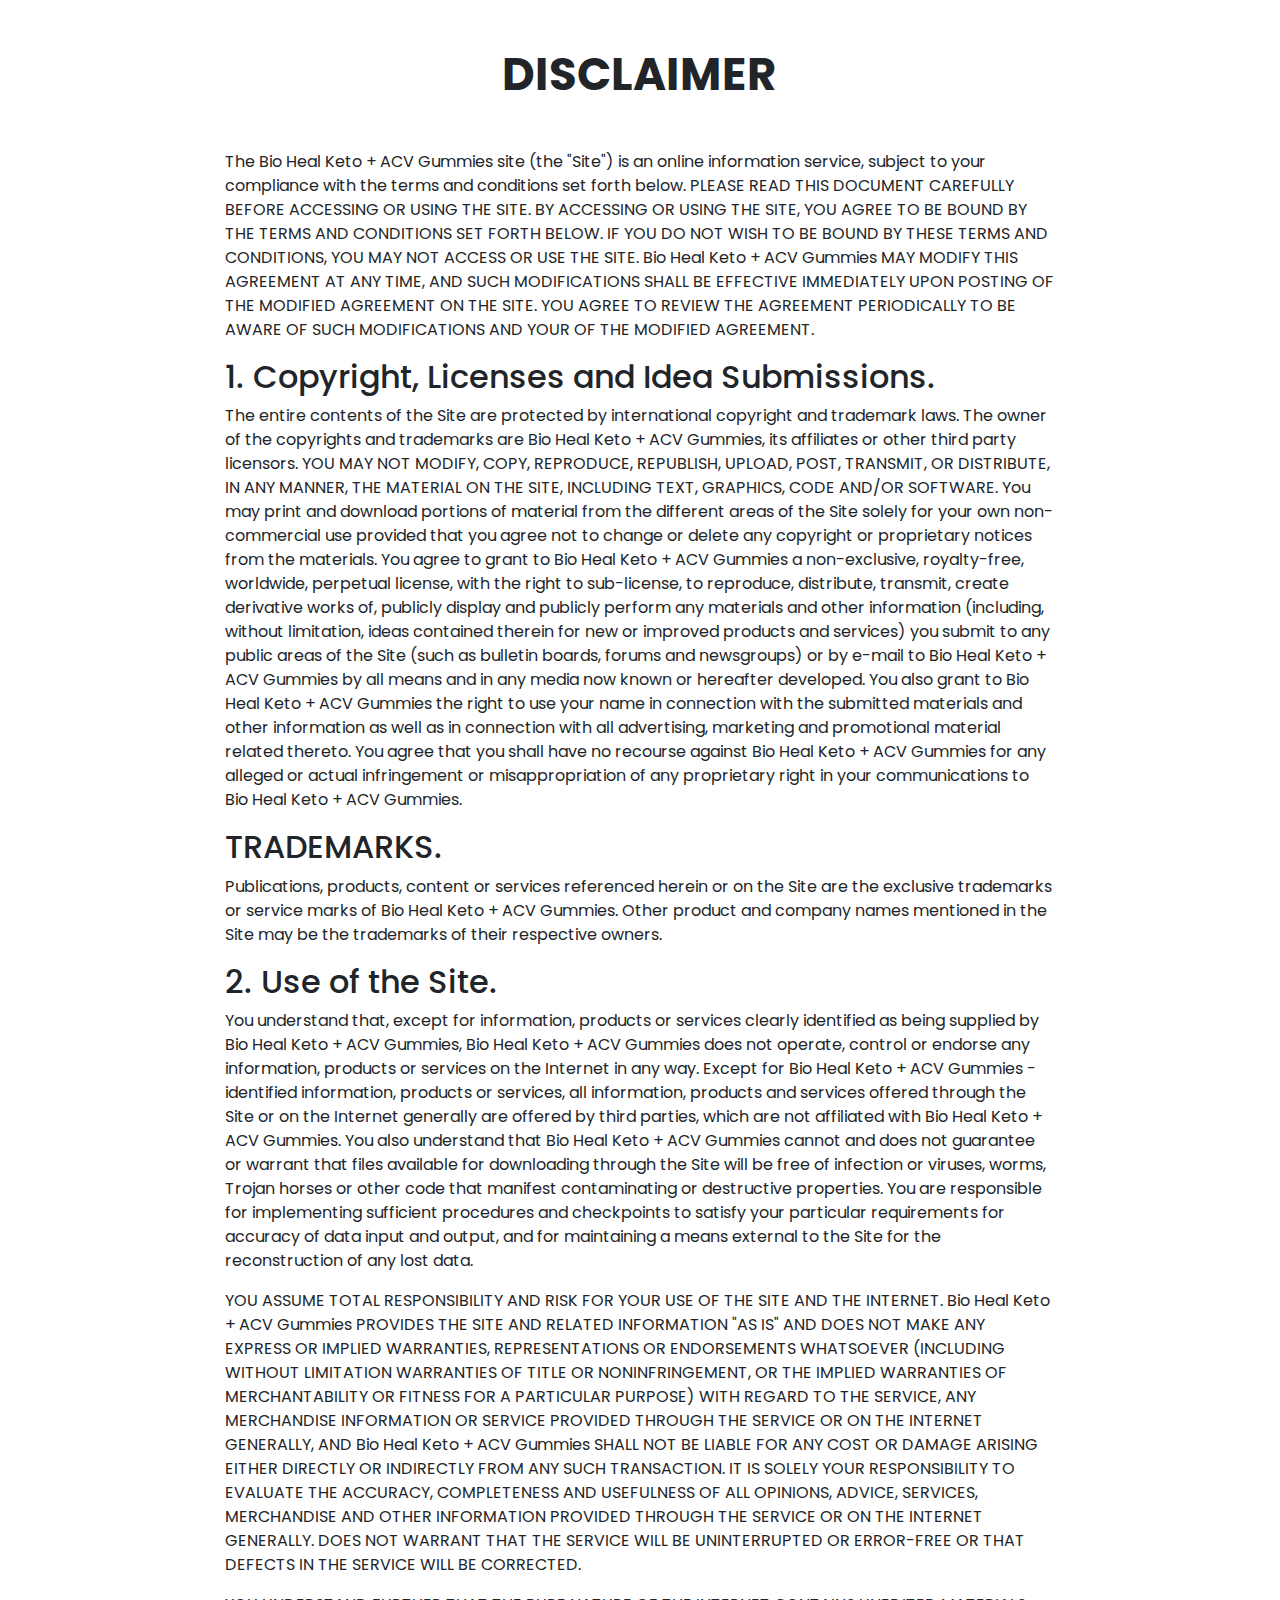
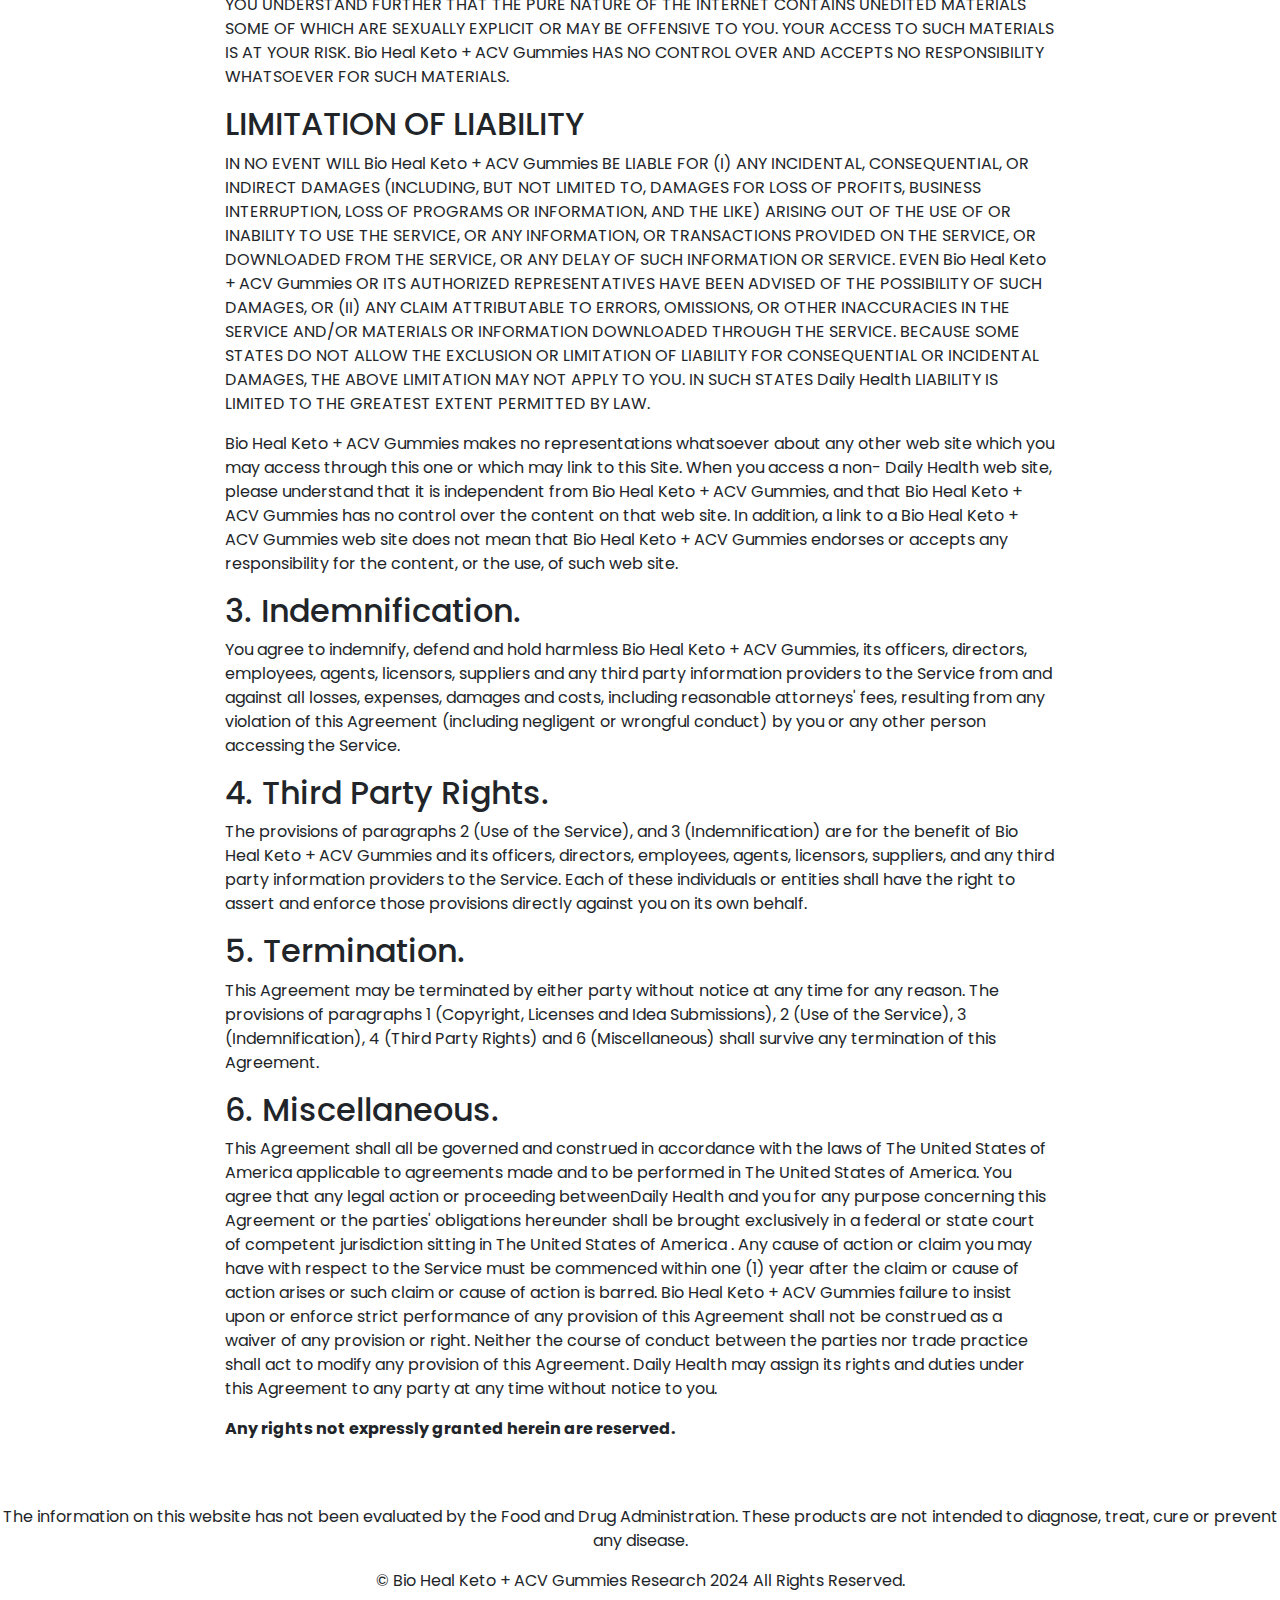
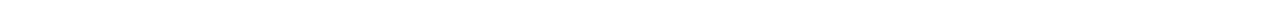
<file: disclamer.html>
<!DOCTYPE html>
<html lang="en">
<head>
<meta charset="utf-8">
<meta name="viewport" content="width=device-width, initial-scale=1.0, shrink-to-fit=no">
<title>Disclamer | Bio Heal Keto + ACV Gummies</title>
<link rel="icon" type="image/png" href="img/img/favicon.png">
<link rel="stylesheet" href="cdn.jsdelivr.net/npm/bootstrap%405.2.3/dist/css/bootstrap.min.css">
<link rel="stylesheet" href="https://fonts.googleapis.com/css?family=Oswald&amp;display=swap">
<link rel="stylesheet" href="https://fonts.googleapis.com/css?family=Poppins:400,700,700i&amp;display=swap">
<link rel="stylesheet" href="assets/css/styles.min.css">
</head>
<body data-disable-user-interaction>
<section>
<div class="container-fluid">
<div class="row">
<div class="col-12 col-md-8 mx-auto"> <h1 class="main-title text-center my-5"><strong>DISCLAIMER</strong></h1>
<p>The Bio Heal Keto + ACV Gummies site (the "Site") is an online information service, subject to your compliance with the
terms and conditions set forth below. PLEASE READ THIS DOCUMENT CAREFULLY BEFORE ACCESSING OR USING
THE SITE. BY ACCESSING OR USING THE SITE, YOU AGREE TO BE BOUND BY THE TERMS AND CONDITIONS SET
FORTH BELOW. IF YOU DO NOT WISH TO BE BOUND BY THESE TERMS AND CONDITIONS, YOU MAY NOT ACCESS OR USE
THE SITE. Bio Heal Keto + ACV Gummies MAY MODIFY THIS AGREEMENT AT ANY TIME, AND SUCH MODIFICATIONS SHALL BE EFFECTIVE
IMMEDIATELY UPON POSTING OF THE MODIFIED AGREEMENT ON THE SITE. YOU AGREE TO REVIEW THE AGREEMENT
PERIODICALLY TO BE AWARE OF SUCH MODIFICATIONS AND YOUR OF THE MODIFIED AGREEMENT. </p>
<h2 class="main-title mb-2">1. Copyright, Licenses and Idea Submissions. </h2>
<p>The entire contents of the Site are protected by international copyright and trademark laws. The
owner of the copyrights and trademarks are Bio Heal Keto + ACV Gummies, its affiliates or other third party licensors.
YOU MAY NOT MODIFY, COPY, REPRODUCE, REPUBLISH, UPLOAD, POST, TRANSMIT, OR DISTRIBUTE, IN ANY
MANNER, THE MATERIAL ON THE SITE, INCLUDING TEXT, GRAPHICS, CODE AND/OR SOFTWARE. You may print and
download portions of material from the different areas of the Site solely for your own
non-commercial use provided that you agree not to change or delete any copyright or proprietary
notices from the materials. You agree to grant to Bio Heal Keto + ACV Gummies a non-exclusive, royalty-free, worldwide,
perpetual license, with the right to sub-license, to reproduce, distribute, transmit, create
derivative works of, publicly display and publicly perform any materials and other information
(including, without limitation, ideas contained therein for new or improved products and services)
you submit to any public areas of the Site (such as bulletin boards, forums and newsgroups) or by
e-mail to Bio Heal Keto + ACV Gummies by all means and in any media now known or hereafter developed. You also grant to
Bio Heal Keto + ACV Gummies the right to use your name in connection with the submitted materials and other information
as well as in connection with all advertising, marketing and promotional material related thereto.
You agree that you shall have no recourse against Bio Heal Keto + ACV Gummies for any alleged or actual infringement or
misappropriation of any proprietary right in your communications to Bio Heal Keto + ACV Gummies. </p>
<h2 class="main-title mb-2">TRADEMARKS. </h2>
<div class="div-content">
<p>Publications, products, content or services referenced herein or on the Site are the exclusive
trademarks or service marks of Bio Heal Keto + ACV Gummies. Other product and company names mentioned in the Site
may be the trademarks of their respective owners. </p>
</div>
<h2 class="main-title mb-2">2. Use of the Site. </h2>
<div class="div-content">
<p>You understand that, except for information, products or services clearly identified as being
supplied by Bio Heal Keto + ACV Gummies, Bio Heal Keto + ACV Gummies does not operate, control or endorse any information, products or
services on the Internet in any way. Except for Bio Heal Keto + ACV Gummies - identified information, products or
services, all information, products and services offered through the Site or on the Internet
generally are offered by third parties, which are not affiliated with Bio Heal Keto + ACV Gummies. You also
understand that Bio Heal Keto + ACV Gummies cannot and does not guarantee or warrant that files available for
downloading through the Site will be free of infection or viruses, worms, Trojan horses or other
code that manifest contaminating or destructive properties. You are responsible for implementing
sufficient procedures and checkpoints to satisfy your particular requirements for accuracy of
data input and output, and for maintaining a means external to the Site for the reconstruction
of any lost data.</p>
<p>YOU ASSUME TOTAL RESPONSIBILITY AND RISK FOR YOUR USE OF THE SITE AND THE INTERNET. Bio Heal Keto + ACV Gummies
PROVIDES THE SITE AND RELATED INFORMATION "AS IS" AND DOES NOT MAKE ANY EXPRESS OR IMPLIED
WARRANTIES, REPRESENTATIONS OR ENDORSEMENTS WHATSOEVER (INCLUDING WITHOUT LIMITATION WARRANTIES
OF TITLE OR NONINFRINGEMENT, OR THE IMPLIED WARRANTIES OF MERCHANTABILITY OR FITNESS FOR A
PARTICULAR PURPOSE) WITH REGARD TO THE SERVICE, ANY MERCHANDISE INFORMATION OR SERVICE PROVIDED
THROUGH THE SERVICE OR ON THE INTERNET GENERALLY, AND Bio Heal Keto + ACV Gummies SHALL NOT BE LIABLE FOR ANY COST
OR DAMAGE ARISING EITHER DIRECTLY OR INDIRECTLY FROM ANY SUCH TRANSACTION. IT IS SOLELY YOUR
RESPONSIBILITY TO EVALUATE THE ACCURACY, COMPLETENESS AND USEFULNESS OF ALL OPINIONS, ADVICE,
SERVICES, MERCHANDISE AND OTHER INFORMATION PROVIDED THROUGH THE SERVICE OR ON THE INTERNET
GENERALLY. DOES NOT WARRANT THAT THE SERVICE WILL BE UNINTERRUPTED OR ERROR-FREE OR THAT DEFECTS
IN THE SERVICE WILL BE CORRECTED.
</p>
<p>YOU UNDERSTAND FURTHER THAT THE PURE NATURE OF THE INTERNET CONTAINS UNEDITED MATERIALS SOME OF
WHICH ARE SEXUALLY EXPLICIT OR MAY BE OFFENSIVE TO YOU. YOUR ACCESS TO SUCH MATERIALS IS AT YOUR
RISK. Bio Heal Keto + ACV Gummies HAS NO CONTROL OVER AND ACCEPTS NO RESPONSIBILITY WHATSOEVER FOR SUCH MATERIALS.
</p>
</div>
<h2 class="main-title mb-2">LIMITATION OF LIABILITY </h2>
<div class="div-content">
<p>IN NO EVENT WILL Bio Heal Keto + ACV Gummies BE LIABLE FOR (I) ANY INCIDENTAL, CONSEQUENTIAL, OR INDIRECT DAMAGES
(INCLUDING, BUT NOT LIMITED TO, DAMAGES FOR LOSS OF PROFITS, BUSINESS INTERRUPTION, LOSS OF
PROGRAMS OR INFORMATION, AND THE LIKE) ARISING OUT OF THE USE OF OR INABILITY TO USE THE
SERVICE, OR ANY INFORMATION, OR TRANSACTIONS PROVIDED ON THE SERVICE, OR DOWNLOADED FROM THE
SERVICE, OR ANY DELAY OF SUCH INFORMATION OR SERVICE. EVEN Bio Heal Keto + ACV Gummies OR ITS AUTHORIZED
REPRESENTATIVES HAVE BEEN ADVISED OF THE POSSIBILITY OF SUCH DAMAGES, OR (II) ANY CLAIM
ATTRIBUTABLE TO ERRORS, OMISSIONS, OR OTHER INACCURACIES IN THE SERVICE AND/OR MATERIALS OR
INFORMATION DOWNLOADED THROUGH THE SERVICE. BECAUSE SOME STATES DO NOT ALLOW THE EXCLUSION OR
LIMITATION OF LIABILITY FOR CONSEQUENTIAL OR INCIDENTAL DAMAGES, THE ABOVE LIMITATION MAY NOT
APPLY TO YOU. IN SUCH STATES Daily Health LIABILITY IS LIMITED TO THE GREATEST EXTENT PERMITTED
BY LAW.</p>
<p>Bio Heal Keto + ACV Gummies makes no representations whatsoever about any other web site which you may access through
this one or which may link to this Site. When you access a non- Daily Health web site, please
understand that it is independent from Bio Heal Keto + ACV Gummies, and that Bio Heal Keto + ACV Gummies has no control over the content
on that web site. In addition, a link to a Bio Heal Keto + ACV Gummies web site does not mean that Bio Heal Keto + ACV Gummies endorses
or accepts any responsibility for the content, or the use, of such web site.</p>
</div>
<h2 class="main-title mb-2">3. Indemnification. </h2>
<div class="div-content">
<p>You agree to indemnify, defend and hold harmless Bio Heal Keto + ACV Gummies, its officers, directors, employees,
agents, licensors, suppliers and any third party information providers to the Service from and
against all losses, expenses, damages and costs, including reasonable attorneys' fees, resulting
from any violation of this Agreement (including negligent or wrongful conduct) by you or any
other person accessing the Service.</p>
</div>
<h2 class="main-title mb-2">4. Third Party Rights. </h2>
<div class="div-content">
<p>The provisions of paragraphs 2 (Use of the Service), and 3 (Indemnification) are for the benefit
of Bio Heal Keto + ACV Gummies and its officers, directors, employees, agents, licensors, suppliers, and any third
party information providers to the Service. Each of these individuals or entities shall have the
right to assert and enforce those provisions directly against you on its own behalf.</p>
</div>
<h2 class="main-title mb-2">5. Termination. </h2>
<div class="div-content">
<p>This Agreement may be terminated by either party without notice at any time for any reason. The
provisions of paragraphs 1 (Copyright, Licenses and Idea Submissions), 2 (Use of the Service), 3
(Indemnification), 4 (Third Party Rights) and 6 (Miscellaneous) shall survive any termination of
this Agreement. </p>
</div>
<h2 class="main-title mb-2">6. Miscellaneous. </h2>
<div class="div-content">
<p>This Agreement shall all be governed and construed in accordance with the laws of The United
States of America applicable to agreements made and to be performed in The United States of
America. You agree that any legal action or proceeding betweenDaily Health and you for any
purpose concerning this Agreement or the parties' obligations hereunder shall be brought
exclusively in a federal or state court of competent jurisdiction sitting in The United States
of America . Any cause of action or claim you may have with respect to the Service must be
commenced within one (1) year after the claim or cause of action arises or such claim or cause
of action is barred. Bio Heal Keto + ACV Gummies failure to insist upon or enforce strict performance of any
provision of this Agreement shall not be construed as a waiver of any provision or right.
Neither the course of conduct between the parties nor trade practice shall act to modify any
provision of this Agreement. Daily Health may assign its rights and duties under this Agreement
to any party at any time without notice to you. </p>
<p class="mt-2"><b>Any rights not expressly granted herein are reserved.</b></p>
</div></div>
</div>
</div>
</section>
<footer class="text-center">
<p class="text-center pt-5">The information on this website has not been evaluated by the Food and Drug Administration. These products are not intended to diagnose, treat, cure or prevent any disease.</p>
<p class="text-center">© Bio Heal Keto + ACV Gummies Research 2024 All Rights Reserved.</p>
</footer>
<script src="cdn.jsdelivr.net/npm/bootstrap%405.2.3/dist/js/bootstrap.bundle.min.js"></script>

</body>


</html>
</file>
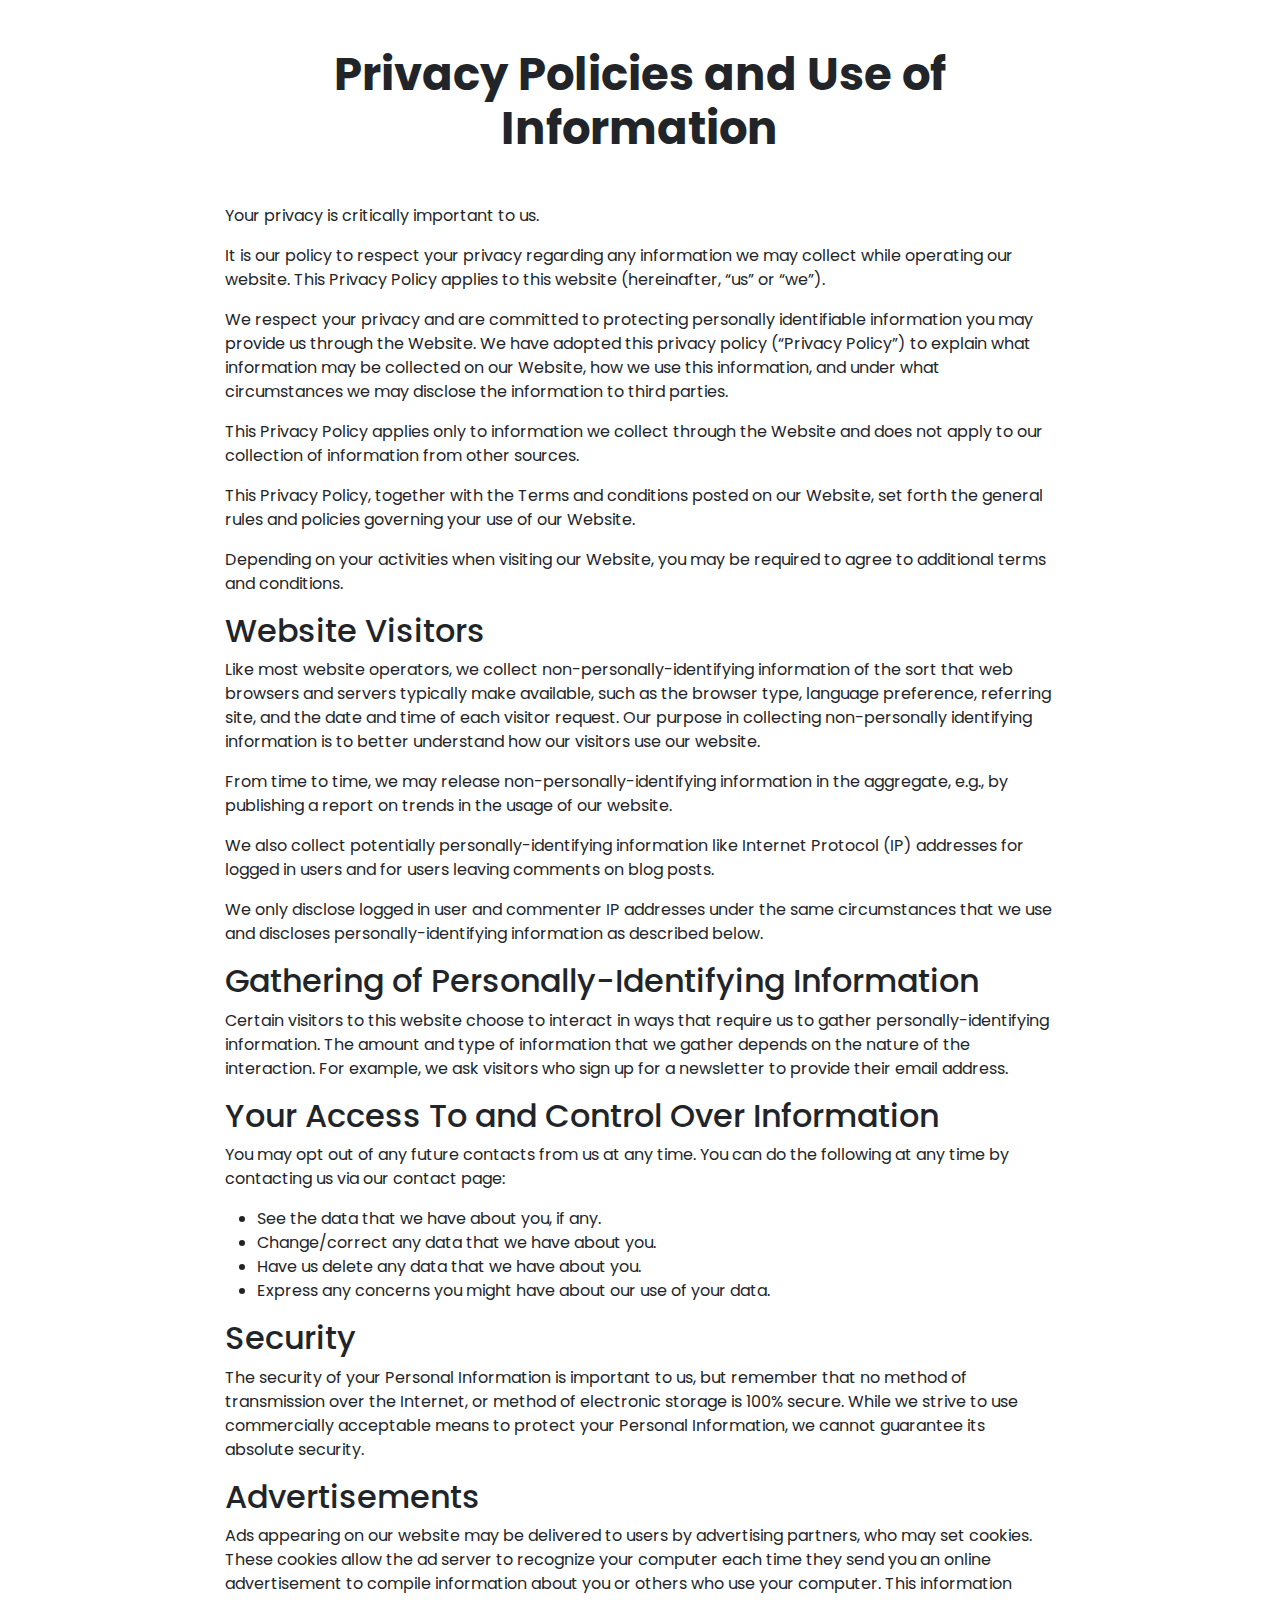
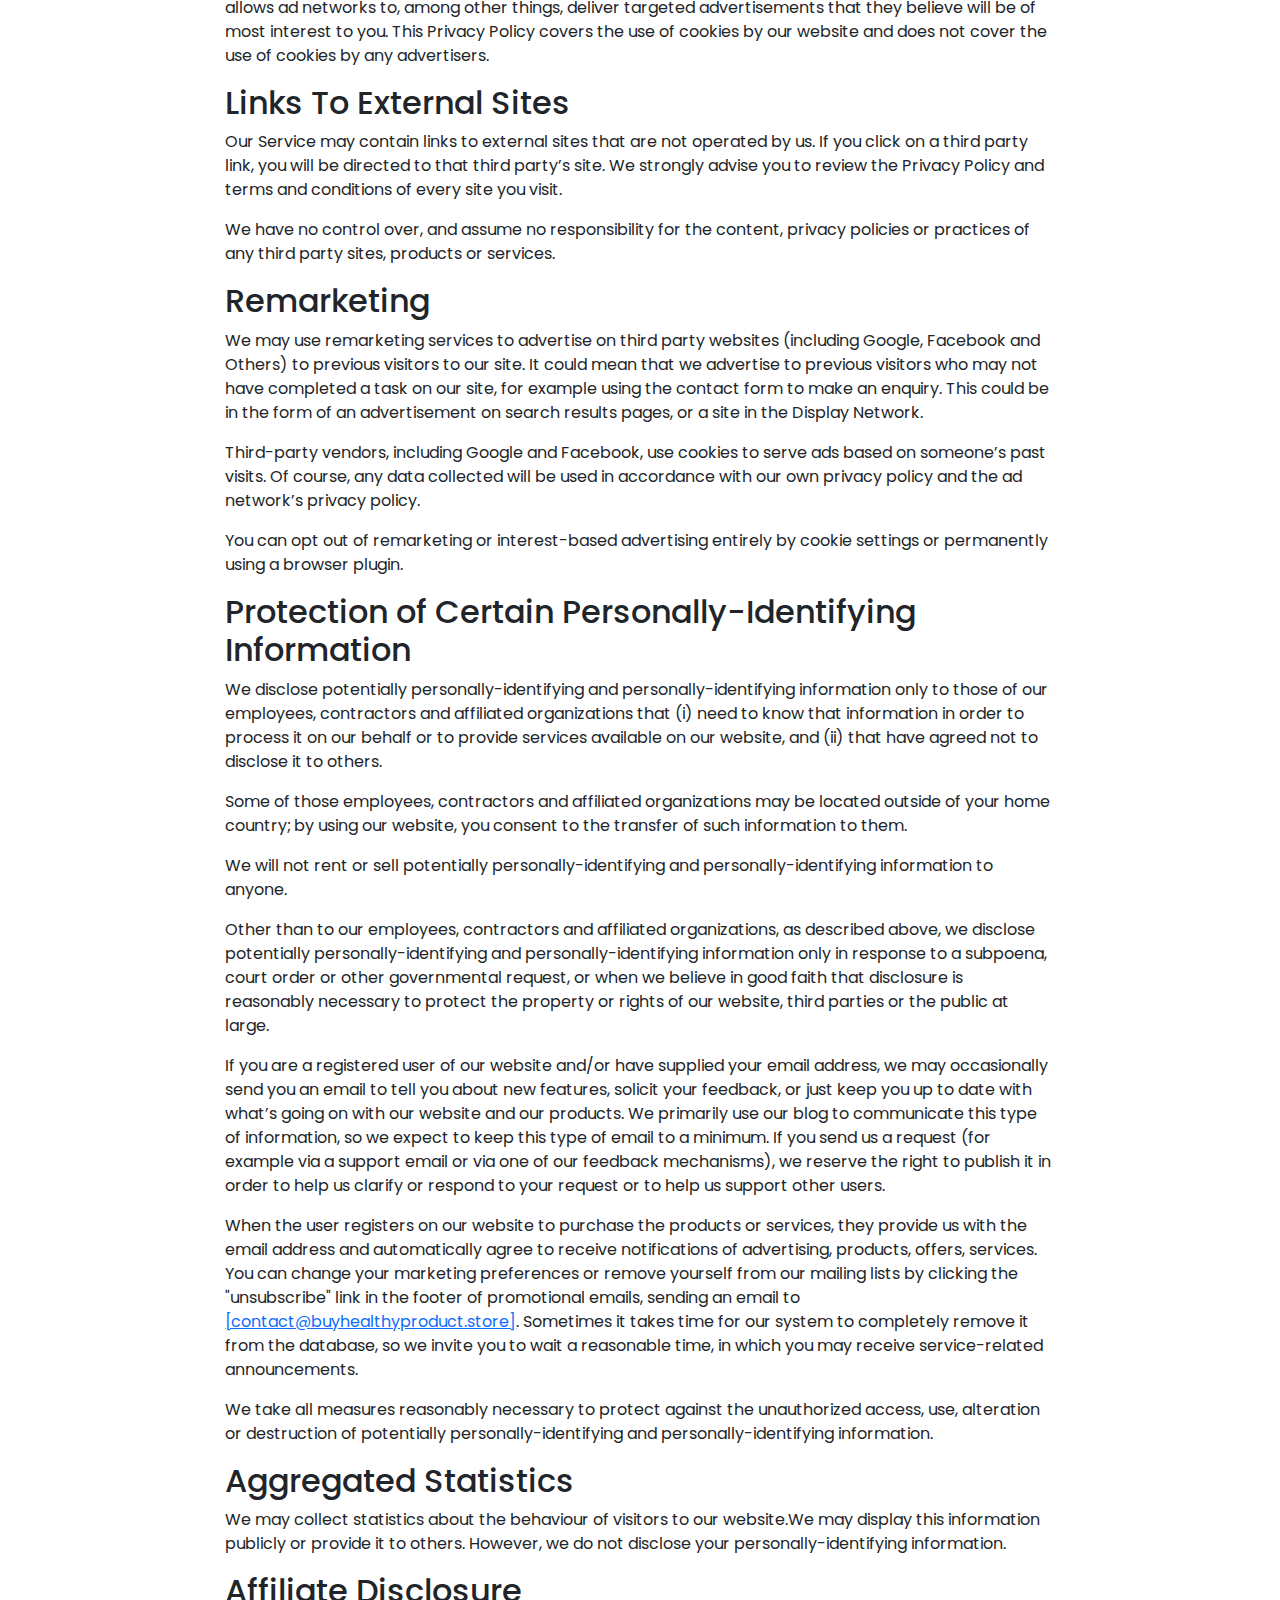
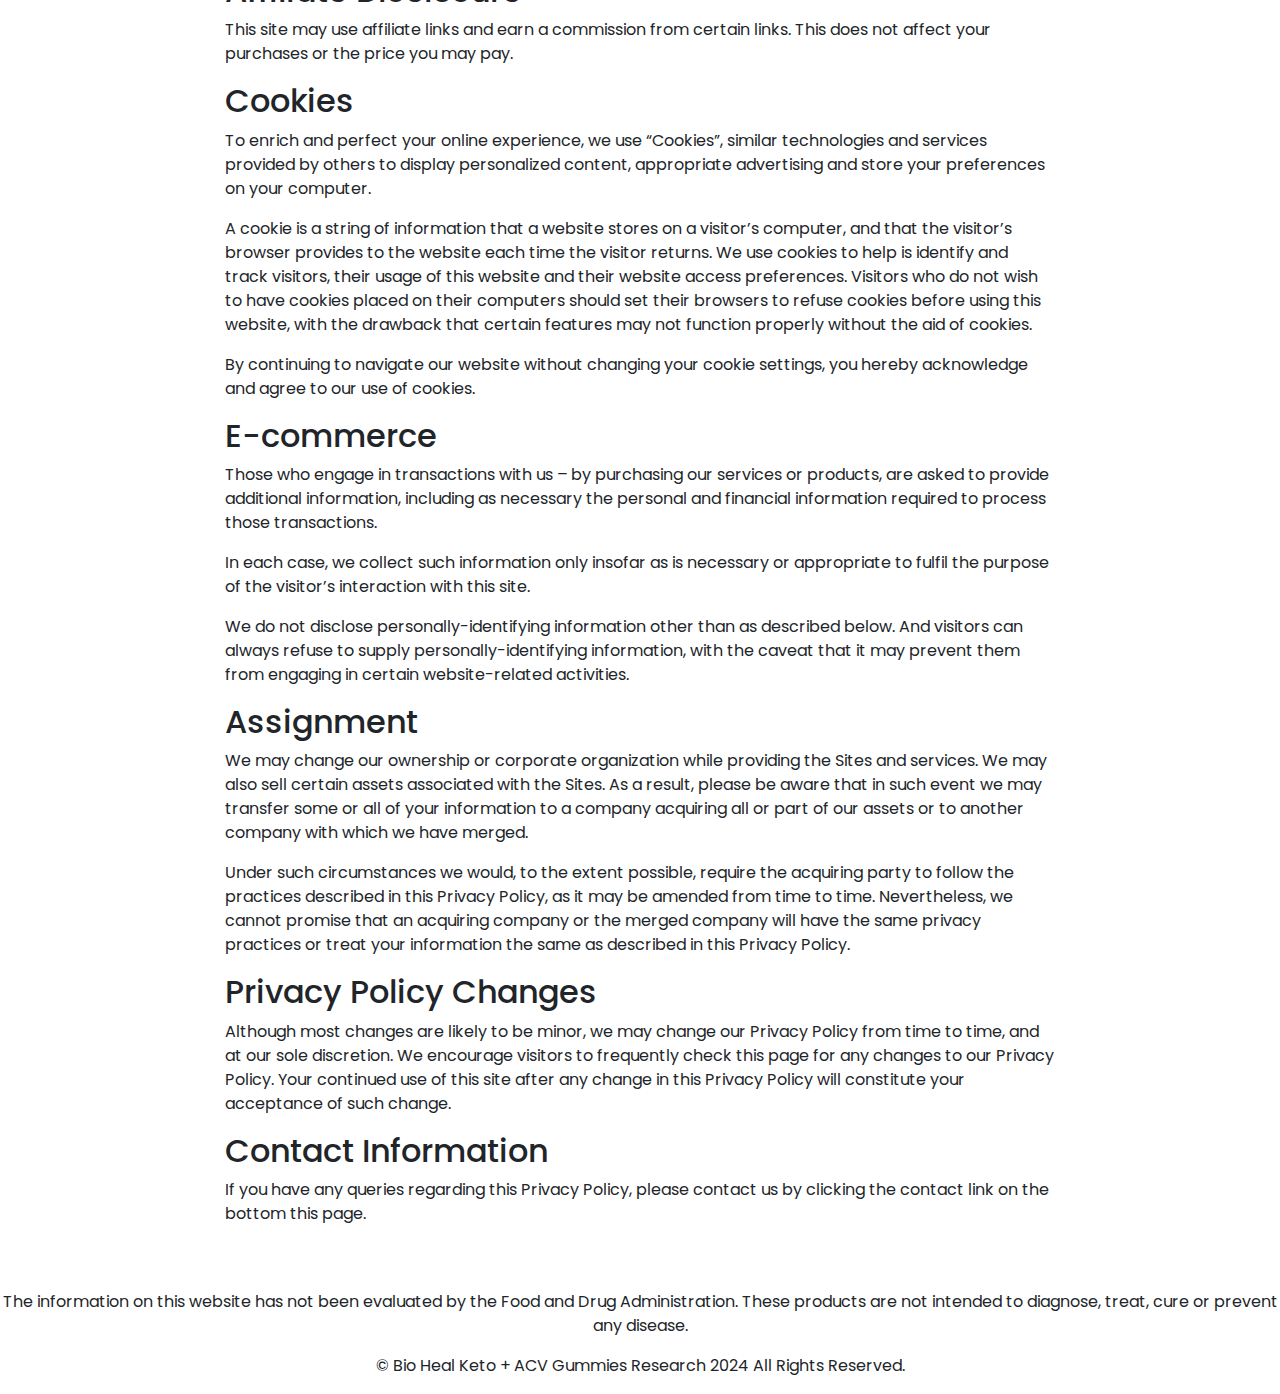
<file: privacy.html>
<!DOCTYPE html>
<html lang="en">


<head>
<meta charset="utf-8">
<meta name="viewport" content="width=device-width, initial-scale=1.0, shrink-to-fit=no">
<title>Privacy | Bio Heal Keto + ACV Gummies</title>
<link rel="icon" type="image/png" href="img/img/favicon.png">
<link rel="stylesheet" href="cdn.jsdelivr.net/npm/bootstrap%405.2.3/dist/css/bootstrap.min.css">
<link rel="stylesheet" href="https://fonts.googleapis.com/css?family=Oswald&amp;display=swap">
<link rel="stylesheet" href="https://fonts.googleapis.com/css?family=Poppins:400,700,700i&amp;display=swap">
<link rel="stylesheet" href="assets/css/styles.min.css">
</head>
<body data-disable-user-interaction>
<section>
<div class="container-fluid">
<div class="row">
<div class="col-12 col-md-8 mx-auto"> <h1 class="main-title text-center my-5"><strong>Privacy Policies and Use of Information</strong></h1>
<p>Your privacy is critically important to us.</p>
<p>It is our policy to respect your privacy regarding any information we may collect
while operating our
website. This Privacy Policy applies to this website (hereinafter, “us” or “we”).</p>
<p>We respect your privacy and are committed to protecting personally identifiable
information you may
provide us through the Website. We have adopted this privacy policy (“Privacy Policy”) to explain
what information may
be collected on our Website, how we use this information, and under what circumstances we may
disclose the information
to third parties.</p>
<p>This Privacy Policy applies only to information we collect through the Website and
does not apply to
our collection of information from other sources.</p>
<p>This Privacy Policy, together with the Terms and conditions posted on our Website, set
forth the
general rules and policies governing your use of our Website.</p>
<p>Depending on your activities when visiting our Website, you may be required
to agree to
additional terms and conditions.</p>
<h2 class="main-title mb-2">Website Visitors</h2>
<p>Like most website operators, we collect non-personally-identifying
information of the sort
that web browsers and servers typically make available, such as the browser type, language
preference, referring site,
and the date and time of each visitor request. Our purpose in collecting non-personally identifying
information is to
better understand how our visitors use our website.</p>
<p>From time to time, we may release non-personally-identifying information in the
aggregate, e.g., by
publishing a report on trends in the usage of our website.</p>
<p>We also collect potentially personally-identifying information like Internet Protocol
(IP) addresses
for logged in users and for users leaving comments on blog posts.</p>
<p>We only disclose logged in user and commenter IP addresses under the same
circumstances
that we use and discloses personally-identifying information as described below.</p>
<h2 class="main-title mb-2">Gathering of Personally-Identifying Information</h2>
<p>Certain visitors to this website choose to interact in ways that
require us to
gather personally-identifying information. The amount and type of information that we gather depends
on the nature of
the interaction. For example, we ask visitors who sign up for a newsletter to provide their email
address.</p>
<h2 class="main-title mb-2">Your Access To and Control Over Information</h2>
<p>You may opt out of any future contacts from us at any time. You can do the
following at any
time by contacting us via our contact page:</p>
<ul>
<li>See the data that we have about you, if any.</li>
<li>Change/correct any data that we have about you.</li>
<li>Have us delete any data that we have about you.</li>
<li>Express any concerns you might have about our use of your data.</li>
</ul>
<h2 class="main-title mb-2">Security</h2>
<p>The security of your Personal Information is important to us,
but remember that
no method of transmission over the Internet, or method of electronic storage is 100% secure. While
we strive to use
commercially acceptable means to protect your Personal Information, we cannot guarantee its absolute
security.</p>
<h2 class="main-title mb-2">Advertisements</h2>
<p>Ads appearing on our website may be delivered to users by
advertising partners,
who may set cookies. These cookies allow the ad server to recognize your computer each time they
send you an online
advertisement to compile information about you or others who use your computer. This information
allows ad networks
to, among other things, deliver targeted advertisements that they believe will be of most interest
to you. This
Privacy Policy covers the use of cookies by our website and does not cover the use of cookies by any
advertisers.</p>
<h2 class="main-title mb-2">Links To External Sites</h2>
<p>Our Service may contain links to external sites that are not operated by
us. If you click
on a third party link, you will be directed to that third party’s site. We strongly advise you to
review the Privacy
Policy and terms and conditions of every site you visit.</p>
<p>We have no control over, and assume no responsibility for the content,
privacy policies or
practices of any third party sites, products or services.</p>
<h2 class="main-title mb-2">Remarketing</h2>
<p>We may use remarketing services to advertise on third party websites
(including Google,
Facebook and Others) to previous visitors to our site. It could mean that we advertise to previous
visitors who may
not have completed a task on our site, for example using the contact form to make an enquiry. This
could be in the
form of an advertisement on search results pages, or a site in the Display Network.</p>
<p>Third-party vendors, including Google and Facebook, use cookies to serve ads based on
someone’s past
visits. Of course, any data collected will be used in accordance with our own privacy policy and the
ad network’s
privacy policy.</p>
<p>You can opt out of remarketing or interest-based advertising entirely by
cookie settings or
permanently using a browser plugin.</p>
<h2 class="main-title mb-2">Protection of Certain Personally-Identifying Information</h2>
<p>We disclose potentially personally-identifying and personally-identifying
information only
to those of our employees, contractors and affiliated organizations that (i) need to know that
information in order to
process it on our behalf or to provide services available on our website, and (ii) that have agreed
not to disclose it
to others.</p>
<p>Some of those employees, contractors and affiliated organizations may be located
outside of your home
country; by using our website, you consent to the transfer of such information to them.</p>
<p>We will not rent or sell potentially personally-identifying and personally-identifying
information to
anyone.</p>
<p>Other than to our employees, contractors and affiliated organizations, as described
above, we disclose
potentially personally-identifying and personally-identifying information only in response to a
subpoena, court order
or other governmental request, or when we believe in good faith that disclosure is reasonably
necessary to protect the
property or rights of our website, third parties or the public at large.</p>
<p>If you are a registered user of our website and/or have supplied your email address,
we may
occasionally send you an email to tell you about new features, solicit your feedback, or just keep
you up to date with
what’s going on with our website and our products. We primarily use our blog to communicate this
type of information,
so we expect to keep this type of email to a minimum. If you send us a request (for example via a
support email or via
one of our feedback mechanisms), we reserve the right to publish it in order to help us clarify or
respond to your
request or to help us support other users.</p>
<p>When the user registers on our website to purchase the products or services, they provide us with the email address and
automatically agree to receive notifications of advertising, products, offers, services. You can change your marketing
preferences or remove yourself from our mailing lists by clicking the "unsubscribe" link in the footer of promotional
emails, sending an email to <a href="#" class="#" data-cfemail="#">[contact@buyhealthyproduct.store]</a>. Sometimes it takes time for our system to completely remove it from
the database, so we invite you to wait a reasonable time, in which you may receive service-related announcements.</p>
<p>We take all measures reasonably necessary to protect against the
unauthorized access, use,
alteration or destruction of potentially personally-identifying and personally-identifying
information.</p>
<h2 class="main-title mb-2">Aggregated Statistics</h2>
<p>We may collect statistics about the behaviour of visitors to our
website.We may
display this information publicly or provide it to others. However, we do not disclose your
personally-identifying
information.</p>
<h2 class="main-title mb-2">Affiliate Disclosure</h2>
<p>This site may use affiliate links and earn a commission from
certain links. This
does not affect your purchases or the price you may pay.</p>
<h2 class="main-title mb-2">Cookies</h2>
<p>To enrich and perfect your online experience, we use “Cookies”, similar
technologies and
services provided by others to display personalized content, appropriate advertising and store your
preferences on
your computer.</p>
<p>A cookie is a string of information that a website stores on a visitor’s computer, and
that the
visitor’s browser provides to the website each time the visitor returns. We use cookies to help is
identify and track
visitors, their usage of this website and their website access preferences.
Visitors who do not wish to have cookies placed on their computers should set their browsers to
refuse cookies before
using this website, with the drawback that certain features may not function properly without the
aid of cookies.</p>
<p>By continuing to navigate our website without changing your cookie
settings, you hereby
acknowledge and agree to our use of cookies.</p>
<h2 class="main-title mb-2">E-commerce</h2>
<p>Those who engage in transactions with us – by purchasing our services or
products, are
asked to provide additional information, including as necessary the personal and financial
information required to
process those transactions.</p>
<p>In each case, we collect such information only insofar as is necessary or appropriate
to fulfil the
purpose of the visitor’s interaction with this site.</p>
<p>We do not disclose personally-identifying information other than as
described below. And
visitors can always refuse to supply personally-identifying information, with the caveat that it may
prevent them from
engaging in certain website-related activities.</p>
<h2 class="main-title mb-2">Assignment</h2>
<p>We may change our ownership or corporate organization while providing the
Sites and
services. We may also sell certain assets associated with the Sites. As a result, please be aware
that in such event
we may transfer some or all of your information to a company acquiring all or part of our assets or
to another company
with which we have merged.</p>
<p>Under such circumstances we would, to the extent possible, require the
acquiring party to
follow the practices described in this Privacy Policy, as it may be amended from time to time.
Nevertheless, we cannot
promise that an acquiring company or the merged company will have the same privacy practices or
treat your information
the same as described in this Privacy Policy.</p>
<h2 class="main-title mb-2">Privacy Policy Changes</h2>
<p>Although most changes are likely to be minor, we may change our
Privacy Policy
from time to time, and at our sole discretion. We encourage visitors to frequently check this page
for any changes to
our Privacy Policy. Your continued use of this site after any change in this Privacy Policy will
constitute your
acceptance of such change.</p>
<h2 class="main-title mb-2">Contact Information</h2>
<p>If you have any queries regarding this Privacy Policy, please
contact us by
clicking the contact link on the bottom this page.</p></div>
</div>
</div>
</section>
<footer class="text-center">
<p class="text-center pt-5">The information on this website has not been evaluated by the Food and Drug Administration. These products are not intended to diagnose, treat, cure or prevent any disease.</p>
<p class="text-center">© Bio Heal Keto + ACV Gummies Research 2024 All Rights Reserved.</p>
</footer>
<script data-cfasync="false" src="cdn-cgi/scripts/5c5dd728/cloudflare-static/email-decode.min.js"></script><script src="cdn.jsdelivr.net/npm/bootstrap%405.2.3/dist/js/bootstrap.bundle.min.js"></script>

</body>


</html>
</file>
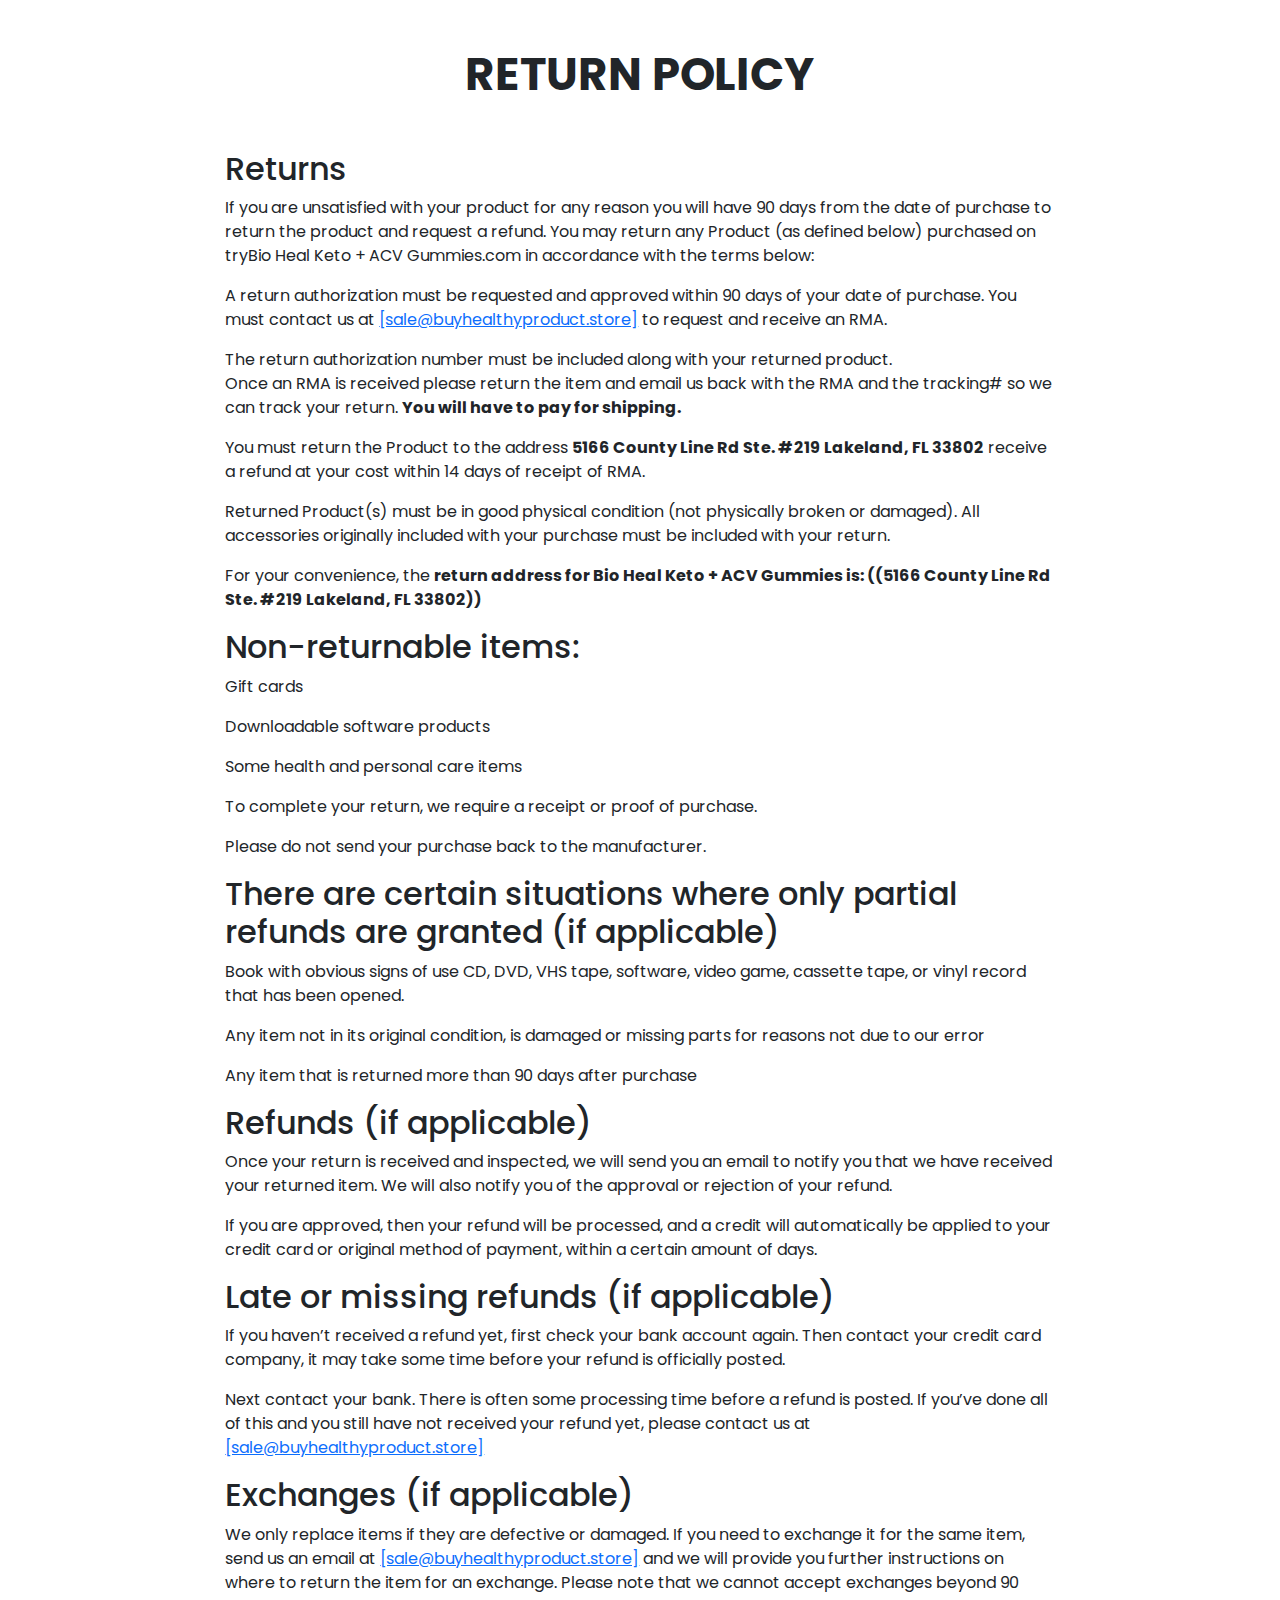
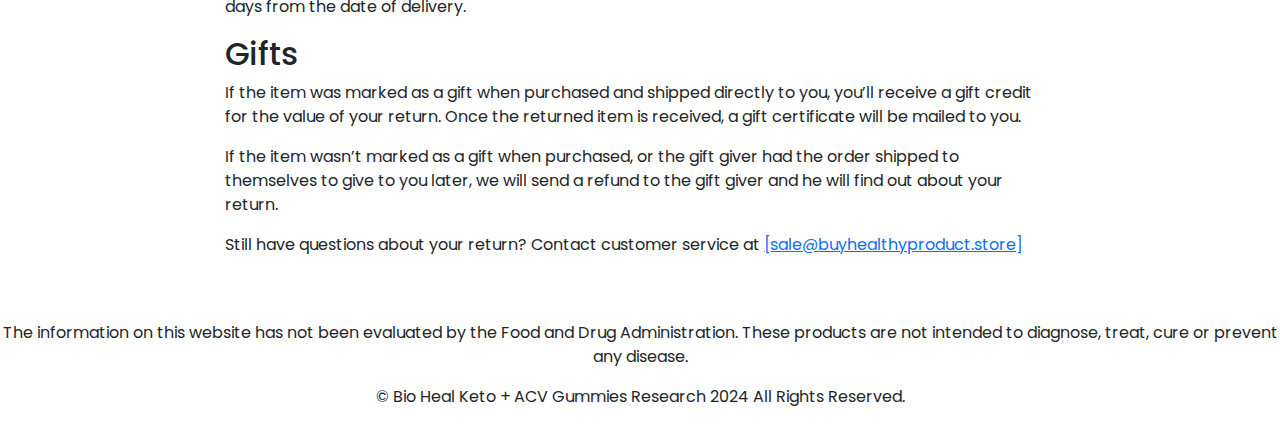
<file: return-policy.html>
<!DOCTYPE html>
<html lang="en">


<head>
<meta charset="utf-8">
<meta name="viewport" content="width=device-width, initial-scale=1.0, shrink-to-fit=no">
<title>Return | Bio Heal Keto + ACV Gummies</title>
<link rel="icon" type="image/png" href="img/img/favicon.png">
<link rel="stylesheet" href="cdn.jsdelivr.net/npm/bootstrap%405.2.3/dist/css/bootstrap.min.css">
<link rel="stylesheet" href="https://fonts.googleapis.com/css?family=Oswald&amp;display=swap">
<link rel="stylesheet" href="https://fonts.googleapis.com/css?family=Poppins:400,700,700i&amp;display=swap">
<link rel="stylesheet" href="assets/css/styles.min.css">
</head>
<body data-disable-user-interaction>
<section>
<div class="container-fluid">
<div class="row">
<div class="col-12 col-md-8 mx-auto"> <h1 class="main-title text-center my-5"><strong>RETURN POLICY</strong></h1>
<h2 class="main-title mb-2">Returns</h2>
<div class="div-content">
<p>If you are unsatisfied with your product for any reason you will have 90 days from the date of
purchase
to
return the product and request a refund. You may return any Product (as defined below) purchased
on
tryBio Heal Keto + ACV Gummies.com in accordance with the terms below:</p>
<p>A return authorization must be requested and approved within 90 days of your date of purchase.
You must
contact us at <a href="sale@buyhealthyproduct.store "><span class="#" data-cfemail="#">[sale@buyhealthyproduct.store]</span></a> to request
and receive an
RMA.</p>
<p>The return authorization number must be included along with your returned product.
<br>
Once an RMA is received please return the item and email us back with the RMA and the tracking#
so we
can track your return. <b>You will have to pay for shipping.</b>
</p>
<p>You must return the Product to the address <b>5166 County Line Rd Ste. #219 Lakeland, FL 33802</b> receive a refund at your cost within 14
days of
receipt of RMA.</p>
<p>Returned Product(s) must be in good physical condition (not physically broken or damaged). All
accessories
originally included with your purchase must be included with your return.</p>
<p>For your convenience, the <strong> return address for Bio Heal Keto + ACV Gummies is: ((5166 County Line Rd Ste. #219 Lakeland, FL 33802))</strong> </p>
</div>
<h2 class="main-title mb-2">Non-returnable items:</h2>
<div class="div-content">
<p>Gift cards </p>
<p>Downloadable software products </p>
<p>Some health and personal care items</p>
<p>To complete your return, we require a receipt or proof of purchase.</p>
<p>Please do not send your purchase back to the manufacturer.</p>
</div>
<h2 class="main-title mb-2">There are certain situations where only partial refunds are granted (if applicable)</h2>
<div class="div-content">
<p>Book with obvious signs of use CD, DVD, VHS tape, software, video game, cassette tape, or vinyl
record
that
has been opened.</p>
<p>Any item not in its original condition, is damaged or missing parts for reasons not due to our
error
</p>
<p>Any item that is returned more than 90 days after purchase</p>
</div>
<h2 class="main-title mb-2">Refunds (if applicable)</h2>
<div class="div-content">
<p>Once your return is received and inspected, we will send you an email to notify you that we have
received
your returned item. We will also notify you of the approval or rejection of your refund.</p>
<p>If you are approved, then your refund will be processed, and a credit will automatically be
applied to
your
credit card or original method of payment, within a certain amount of days.</p>
</div>
<h2 class="main-title mb-2">Late or missing refunds (if applicable)</h2>
<div class="div-content">
<p>If you haven’t received a refund yet, first check your bank account again. Then contact your
credit
card
company, it may take some time before your refund is officially posted.</p>
<p>Next contact your bank. There is often some processing time before a refund is posted. If you’ve
done
all
of this and you still have not received your refund yet, please contact us at <a href="sale@buyhealthyproduct.store "><span class="#" data-cfemail="#">[sale@buyhealthyproduct.store]</span></a></p>
</div>

<h2 class="main-title mb-2">Exchanges (if applicable)</h2>
<div class="div-content">
<p>We only replace items if they are defective or damaged. If you need to exchange it for the same
item,
send
us an email at <a href="sale@buyhealthyproduct.store "><span class="#" data-cfemail="#">[sale@buyhealthyproduct.store]</span></a> and we will
provide you
further instructions on where to return the item for
an
exchange. Please note that we cannot accept exchanges beyond 90 days from the date of delivery.
</p>
</div>
<h2 class="main-title mb-2">Gifts</h2>
<div class="div-content">
<p>If the item was marked as a gift when purchased and shipped directly to you, you’ll receive a
gift
credit
for the value of your return. Once the returned item is received, a gift certificate will be
mailed to
you.
</p>
<p>If the item wasn’t marked as a gift when purchased, or the gift giver had the order shipped to
themselves
to give to you later, we will send a refund to the gift giver and he will find out about your
return.
</p>
<p>Still have questions about your return? Contact customer service at <a href="sale@buyhealthyproduct.store "><span class="#" data-cfemail="#">[sale@buyhealthyproduct.store]</span></a></p>
</div></div>
</div>
</div>
</section>
<footer class="text-center">
<p class="text-center pt-5">The information on this website has not been evaluated by the Food and Drug Administration. These products are not intended to diagnose, treat, cure or prevent any disease.</p>
<p class="text-center">© Bio Heal Keto + ACV Gummies Research 2024 All Rights Reserved.</p>
</footer>
<script data-cfasync="false" src="cdn-cgi/scripts/5c5dd728/cloudflare-static/email-decode.min.js"></script><script src="../../cdn.jsdelivr.net/npm/bootstrap%405.2.3/dist/js/bootstrap.bundle.min.js"></script>

</body>


</html>
</file>
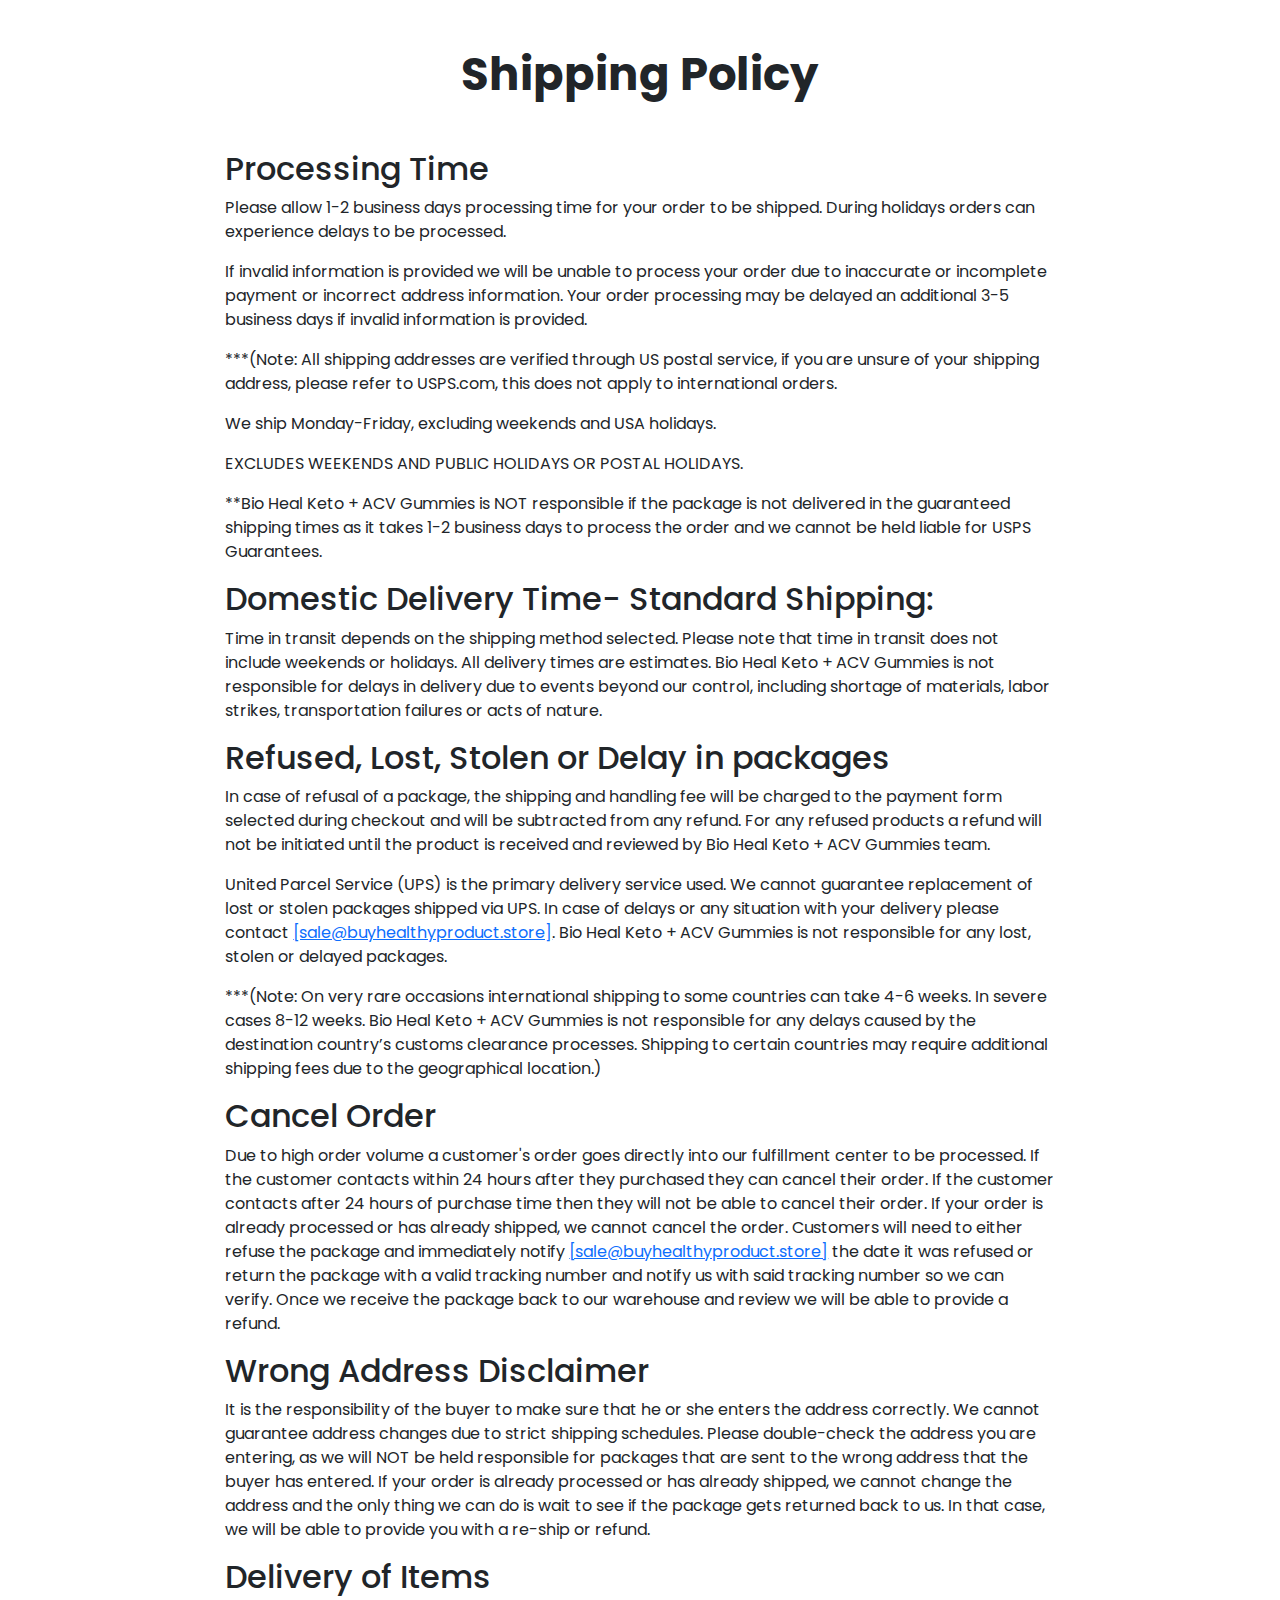
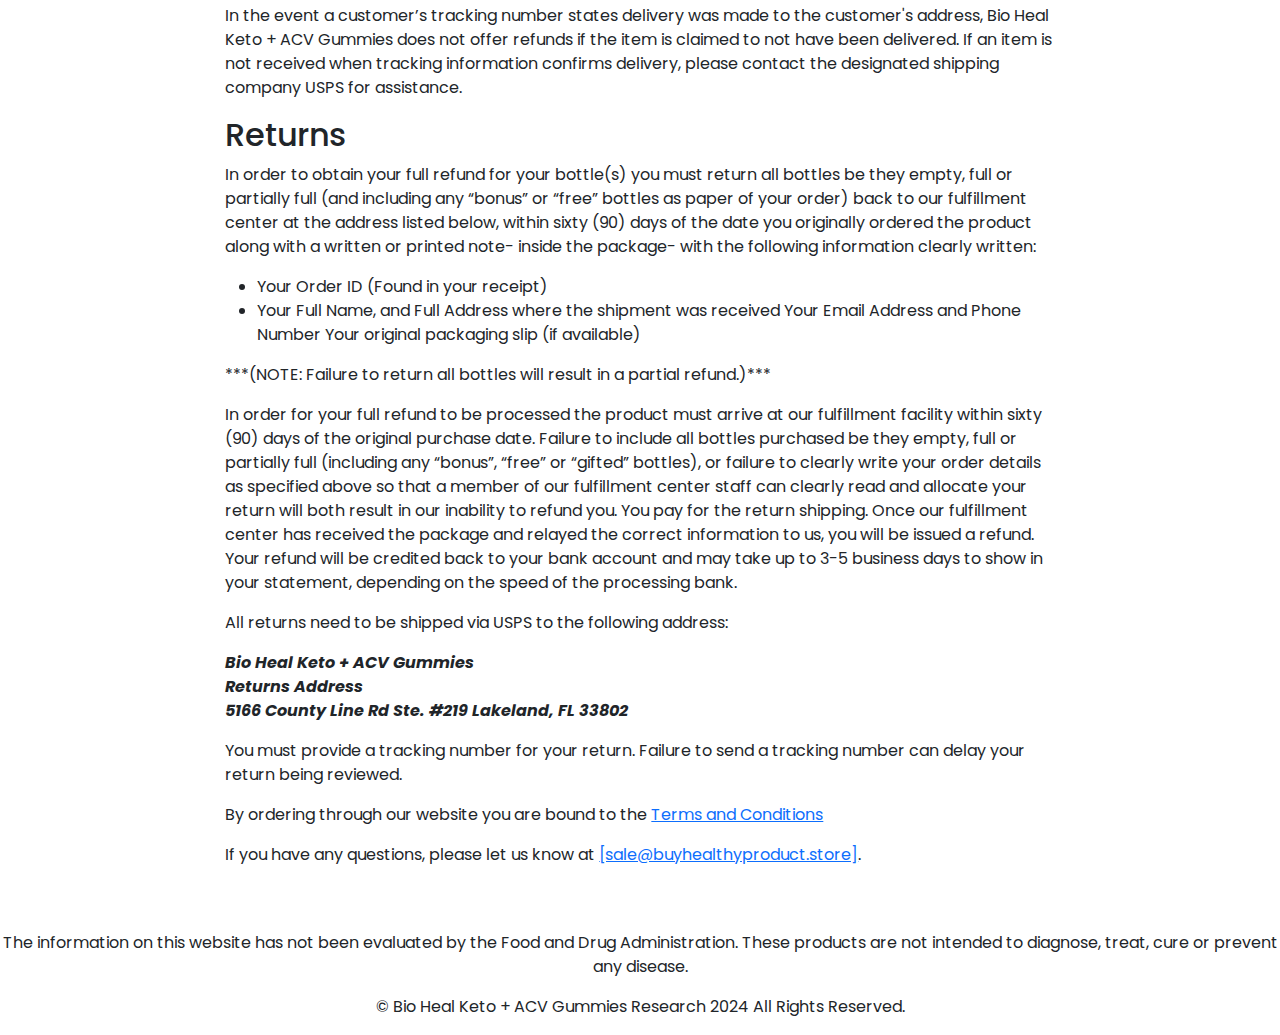
<file: shipping.html>
<!DOCTYPE html>
<!DOCTYPE html>
<html lang="en">


<head>
<meta charset="utf-8">
<meta name="viewport" content="width=device-width, initial-scale=1.0, shrink-to-fit=no">
<title>Shipping | Bio Heal Keto + ACV Gummies</title>
<link rel="icon" type="image/png" href="img/img/favicon.png">
<link rel="stylesheet" href="cdn.jsdelivr.net/npm/bootstrap%405.2.3/dist/css/bootstrap.min.css">
<link rel="stylesheet" href="https://fonts.googleapis.com/css?family=Oswald&amp;display=swap">
<link rel="stylesheet" href="https://fonts.googleapis.com/css?family=Poppins:400,700,700i&amp;display=swap">
<link rel="stylesheet" href="assets/css/styles.min.css">
</head>
<body data-disable-user-interaction>
<section>
<div class="container-fluid">
<div class="row">
<div class="col-12 col-md-8 mx-auto"> <h1 class="main-title text-center my-5"><strong>Shipping Policy</strong></h1>
<h2 class="main-title mb-2">Processing Time</h2>
<p>Please allow 1-2 business days processing time for your order to be shipped. During holidays orders
can experience
delays to be processed.</p>
<p>If invalid information is provided we will be unable to process your order due to inaccurate or
incomplete payment or
incorrect address information. Your order processing may be delayed an additional 3-5 business days
if invalid
information is provided.</p>
<p>***(Note: All shipping addresses are verified through US postal service, if you are unsure of your
shipping address,
please refer to USPS.com, this does not apply to international orders.</p>
<p>We ship Monday-Friday, excluding weekends and USA holidays.</p>
<p>EXCLUDES WEEKENDS AND PUBLIC HOLIDAYS OR POSTAL HOLIDAYS.</p>
<p>**Bio Heal Keto + ACV Gummies is NOT responsible if the package is not delivered in the guaranteed shipping times as it
takes 1-2 business
days to process the order and we cannot be held liable for USPS Guarantees.</p>
<h2 class="main-title mb-2">Domestic Delivery Time- Standard Shipping:</h2>
<div class="div-content">
<p>Time in transit depends on the shipping method selected. Please note that time in transit does
not include weekends
or holidays. All delivery times are estimates. Bio Heal Keto + ACV Gummies is not responsible for delays in delivery
due to events beyond
our control, including shortage of materials, labor strikes, transportation failures or acts of
nature.</p>
</div>
<h2 class="main-title mb-2">Refused, Lost, Stolen or Delay in packages</h2>
<div class="div-content">
<p>In case of refusal of a package, the shipping and handling fee will be charged to the payment
form selected during
checkout and will be subtracted from any refund. For any refused products a refund will not be
initiated until the
product is received and reviewed by Bio Heal Keto + ACV Gummies team.</p>
<p>United Parcel Service (UPS) is the primary delivery service used. We cannot guarantee replacement
of lost or stolen
packages shipped via UPS. In case of delays or any situation with your delivery please contact
<a href="#"><span class="#" data-cfemail="#">[sale@buyhealthyproduct.store]</span></a>. Bio Heal Keto + ACV Gummies is not
responsible for any lost, stolen or delayed packages.
</p>
<p>***(Note: On very rare occasions international shipping to some countries can take 4-6 weeks. In
severe cases 8-12
weeks. Bio Heal Keto + ACV Gummies is not responsible for any delays caused by the destination country’s customs
clearance processes.
Shipping to certain countries may require additional shipping fees due to the geographical
location.)</p>
</div>
<h2 class="main-title mb-2">Cancel Order</h2>
<div class="div-content">
<p>Due to high order volume a customer's order goes directly into our fulfillment center to be
processed. If the
customer contacts within 24 hours after they purchased they can cancel their order. If the
customer contacts after 24
hours of purchase time then they will not be able to cancel their order. If your order is
already processed or has
already shipped, we cannot cancel the order. Customers will need to either refuse the package
and immediately notify
<a href="#"><span class="#" data-cfemail="#">[sale@buyhealthyproduct.store]</span></a> the date it was
refused or return the package with a valid tracking number and notify us with said tracking
number so we can verify.
Once we receive the package back to our warehouse and review we will be able to provide a
refund.
</p>
</div>
<h2 class="main-title mb-2">Wrong Address Disclaimer</h2>
<div class="div-content">
<p>It is the responsibility of the buyer to make sure that he or she enters the address correctly.
We cannot guarantee
address changes due to strict shipping schedules. Please double-check the address you are
entering, as we will NOT be
held responsible for packages that are sent to the wrong address that the buyer has entered. If
your order is already
processed or has already shipped, we cannot change the address and the only thing we can do is
wait to see if the
package gets returned back to us. In that case, we will be able to provide you with a re-ship or
refund.</p>
</div>
<h2 class="main-title mb-2">Delivery of Items</h2>
<div class="div-content">
<p>In the event a customer’s tracking number states delivery was made to the customer's address,
Bio Heal Keto + ACV Gummies does not offer
refunds if the item is claimed to not have been delivered. If an item is not received when
tracking information
confirms delivery, please contact the designated shipping company USPS for assistance.</p>
</div>
<h2 class="main-title mb-2">Returns</h2>
<div class="div-content">
<p>In order to obtain your full refund for your bottle(s) you must return all bottles be they empty,
full or partially
full (and including any “bonus” or “free” bottles as paper of your order) back to our
fulfillment center at the
address listed below, within sixty (90) days of the date you originally ordered the product
along with a written or
printed note- inside the package- with the following information clearly written:</p>
<ul>
<li>Your Order ID (Found in your receipt)</li>
<li>Your Full Name, and Full Address where the shipment was received Your Email Address and
Phone Number Your original
packaging slip (if available)</li>
</ul>
<p>***(NOTE: Failure to return all bottles will result in a partial refund.)***</p>
<p>In order for your full refund to be processed the product must arrive at our fulfillment facility
within sixty (90)
days of the original purchase date. Failure to include all bottles purchased be they empty, full
or partially full
(including any “bonus”, “free” or “gifted” bottles), or failure to clearly write your order
details as specified above
so that a member of our fulfillment center staff can clearly read and allocate your return will
both result in our
inability to refund you. You pay for the return shipping. Once our fulfillment center has
received the package and
relayed the correct information to us, you will be issued a refund. Your refund will be credited
back to your bank
account and may take up to 3-5 business days to show in your statement, depending on the speed
of the processing bank.
</p>
<p>All returns need to be shipped via USPS to the following address:</p>
<p><em><strong>Bio Heal Keto + ACV Gummies <br>Returns Address<br> 5166 County Line Rd Ste. #219 Lakeland, FL 33802</strong>
</em></p>
<p>You must provide a tracking number for your return. Failure to send a tracking number can delay
your return being
reviewed.</p>
<p>By ordering through our website you are bound to the <a href="terms.html">Terms and
Conditions</a></p>

<p>If you have any questions, please let us know at <a href="#"><span class="#" data-cfemail="#">[sale@buyhealthyproduct.store]</span></a></span></a>.</p>
</div></div>
</div>
</div>
</section>
<footer class="text-center">
<p class="text-center pt-5">The information on this website has not been evaluated by the Food and Drug Administration. These products are not intended to diagnose, treat, cure or prevent any disease.</p>
<p class="text-center">© Bio Heal Keto + ACV Gummies Research 2024 All Rights Reserved.</p>
</footer>
<script data-cfasync="false" src="cdn-cgi/scripts/5c5dd728/cloudflare-static/email-decode.min.js"></script><script src="cdn.jsdelivr.net/npm/bootstrap%405.2.3/dist/js/bootstrap.bundle.min.js"></script>

</body>


</html>
</file>
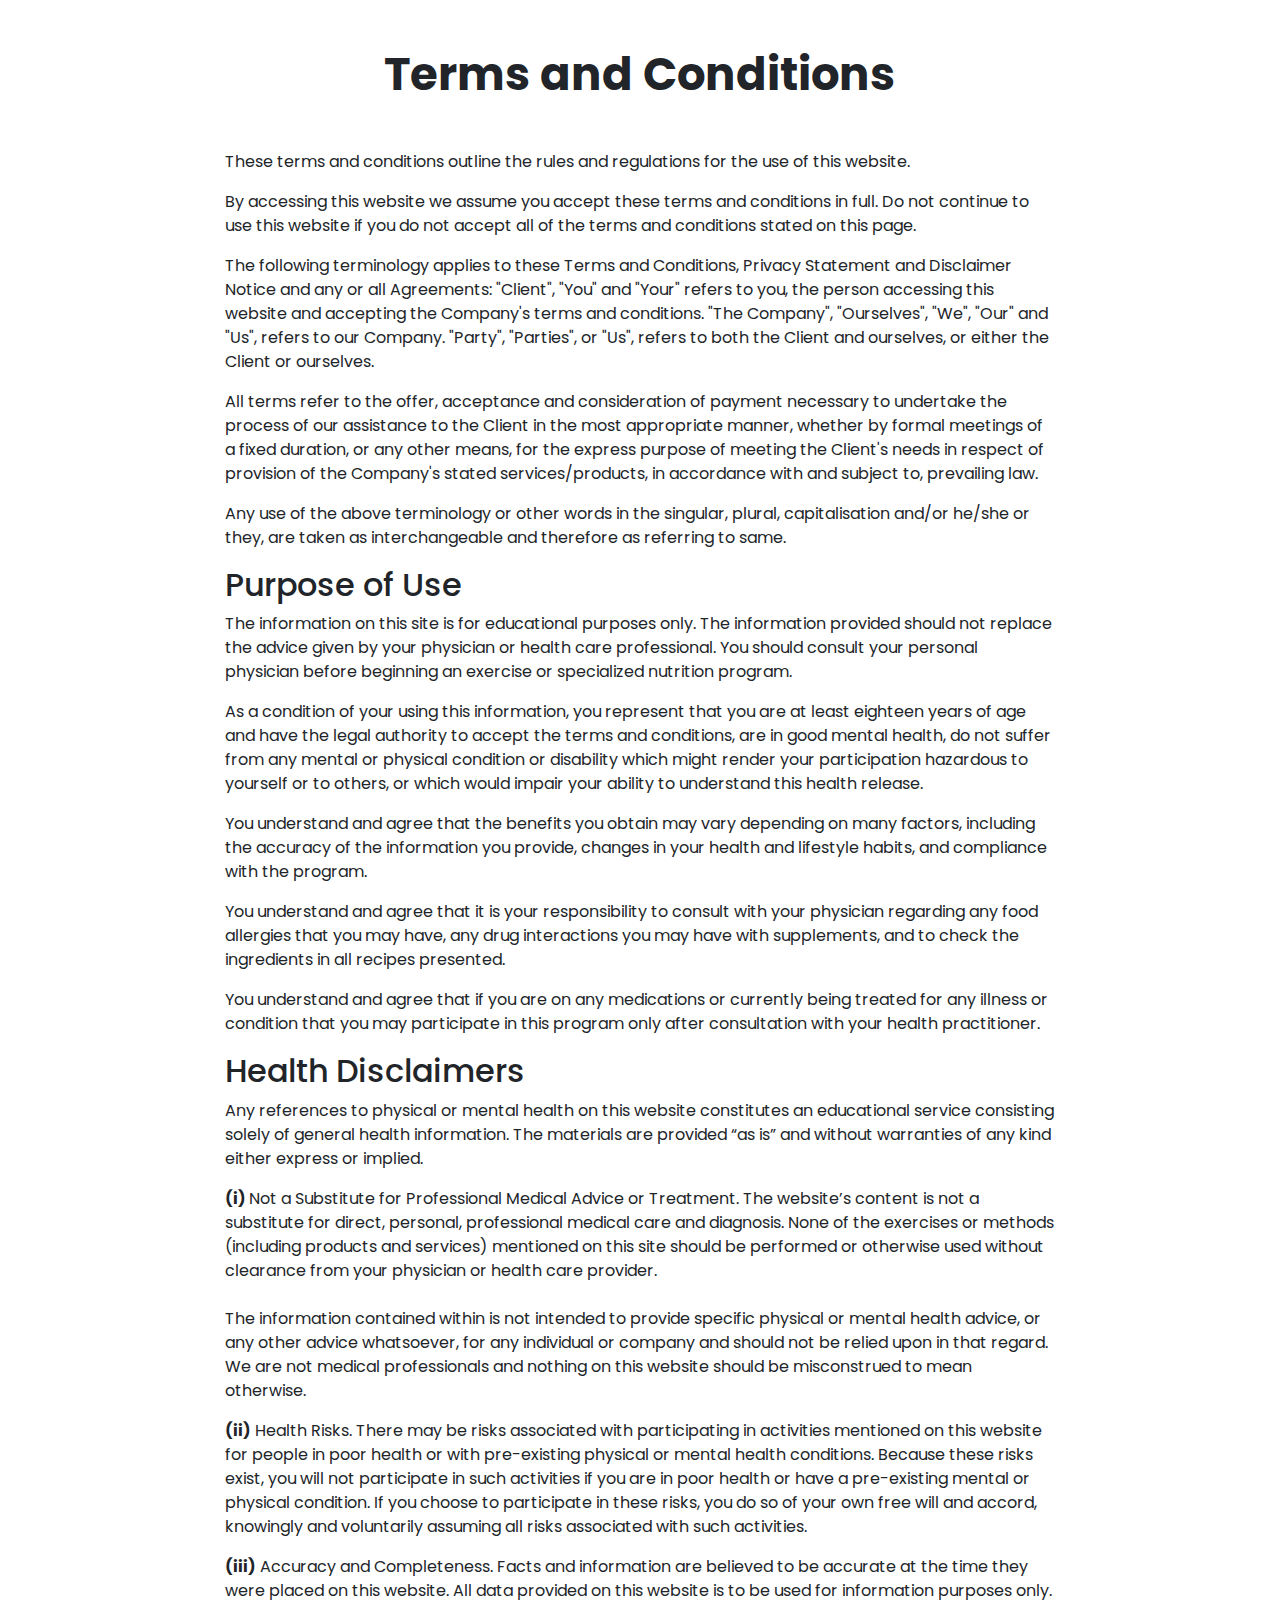
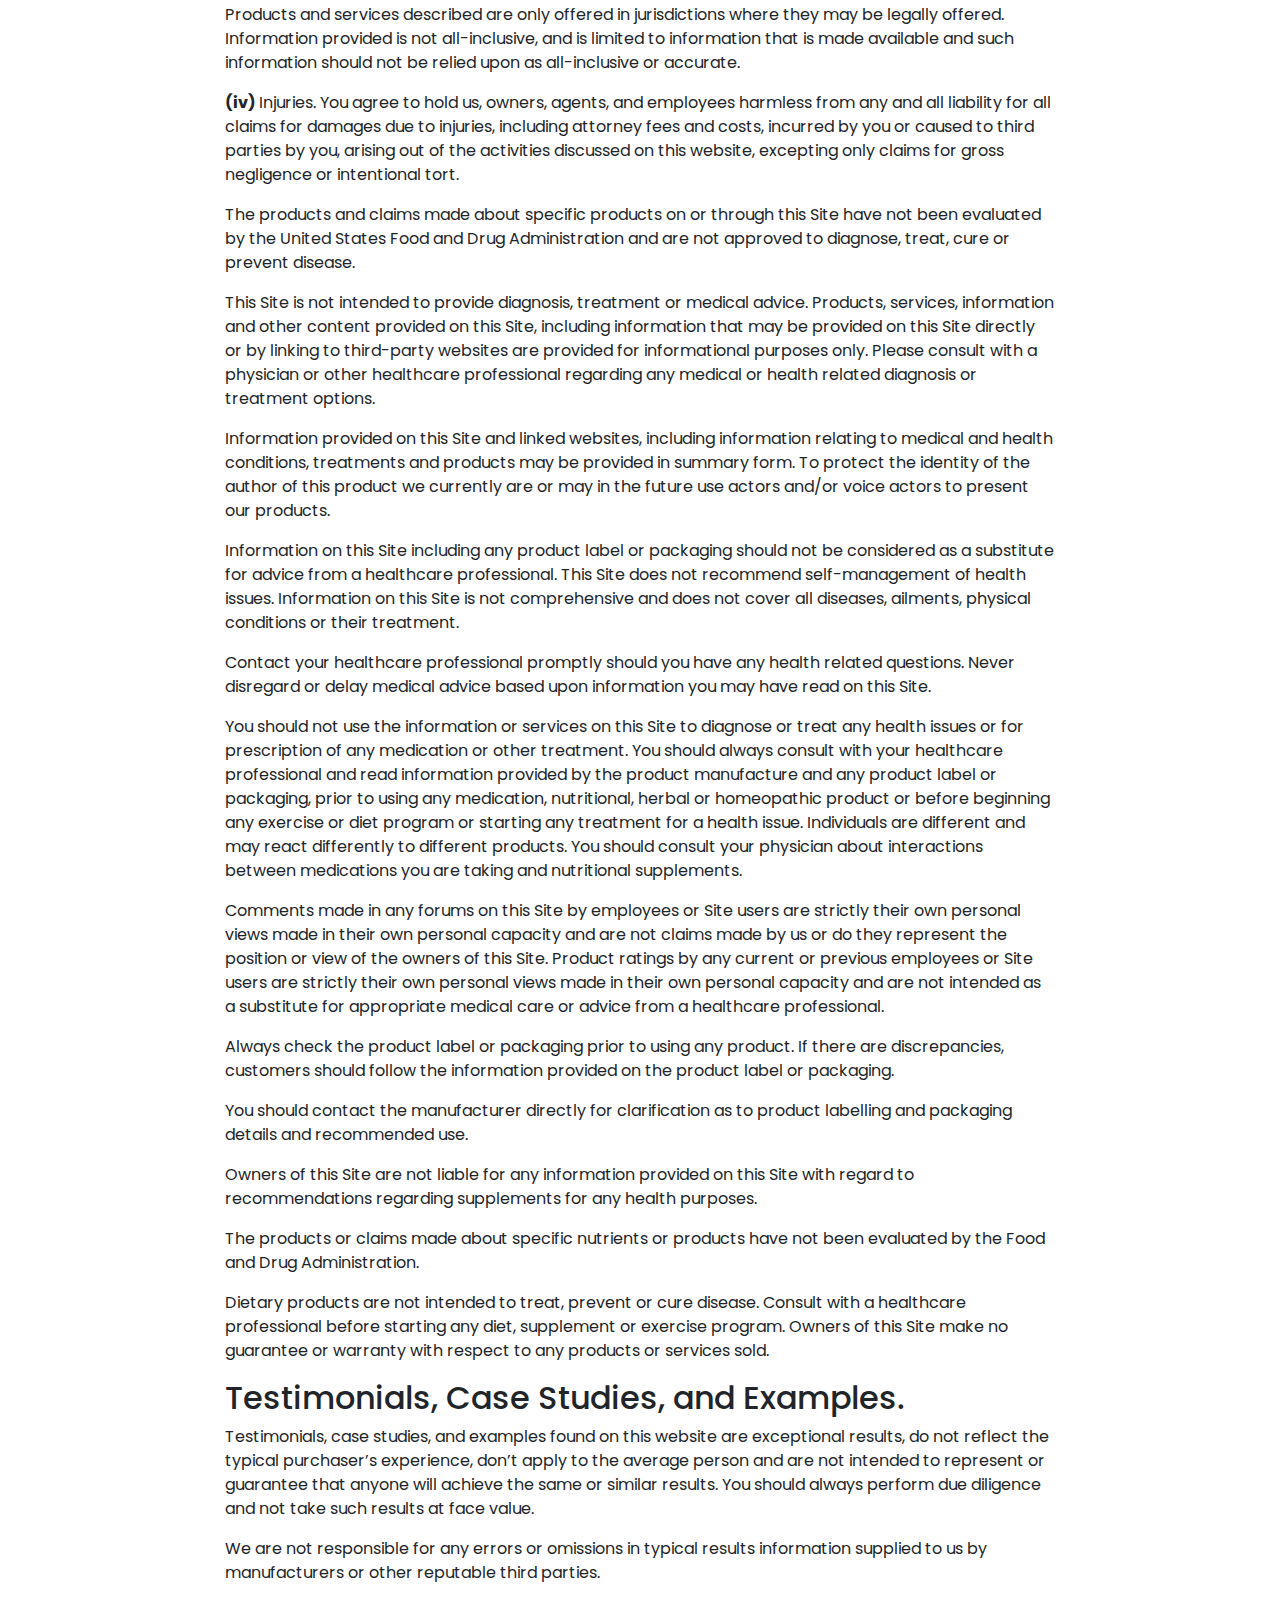
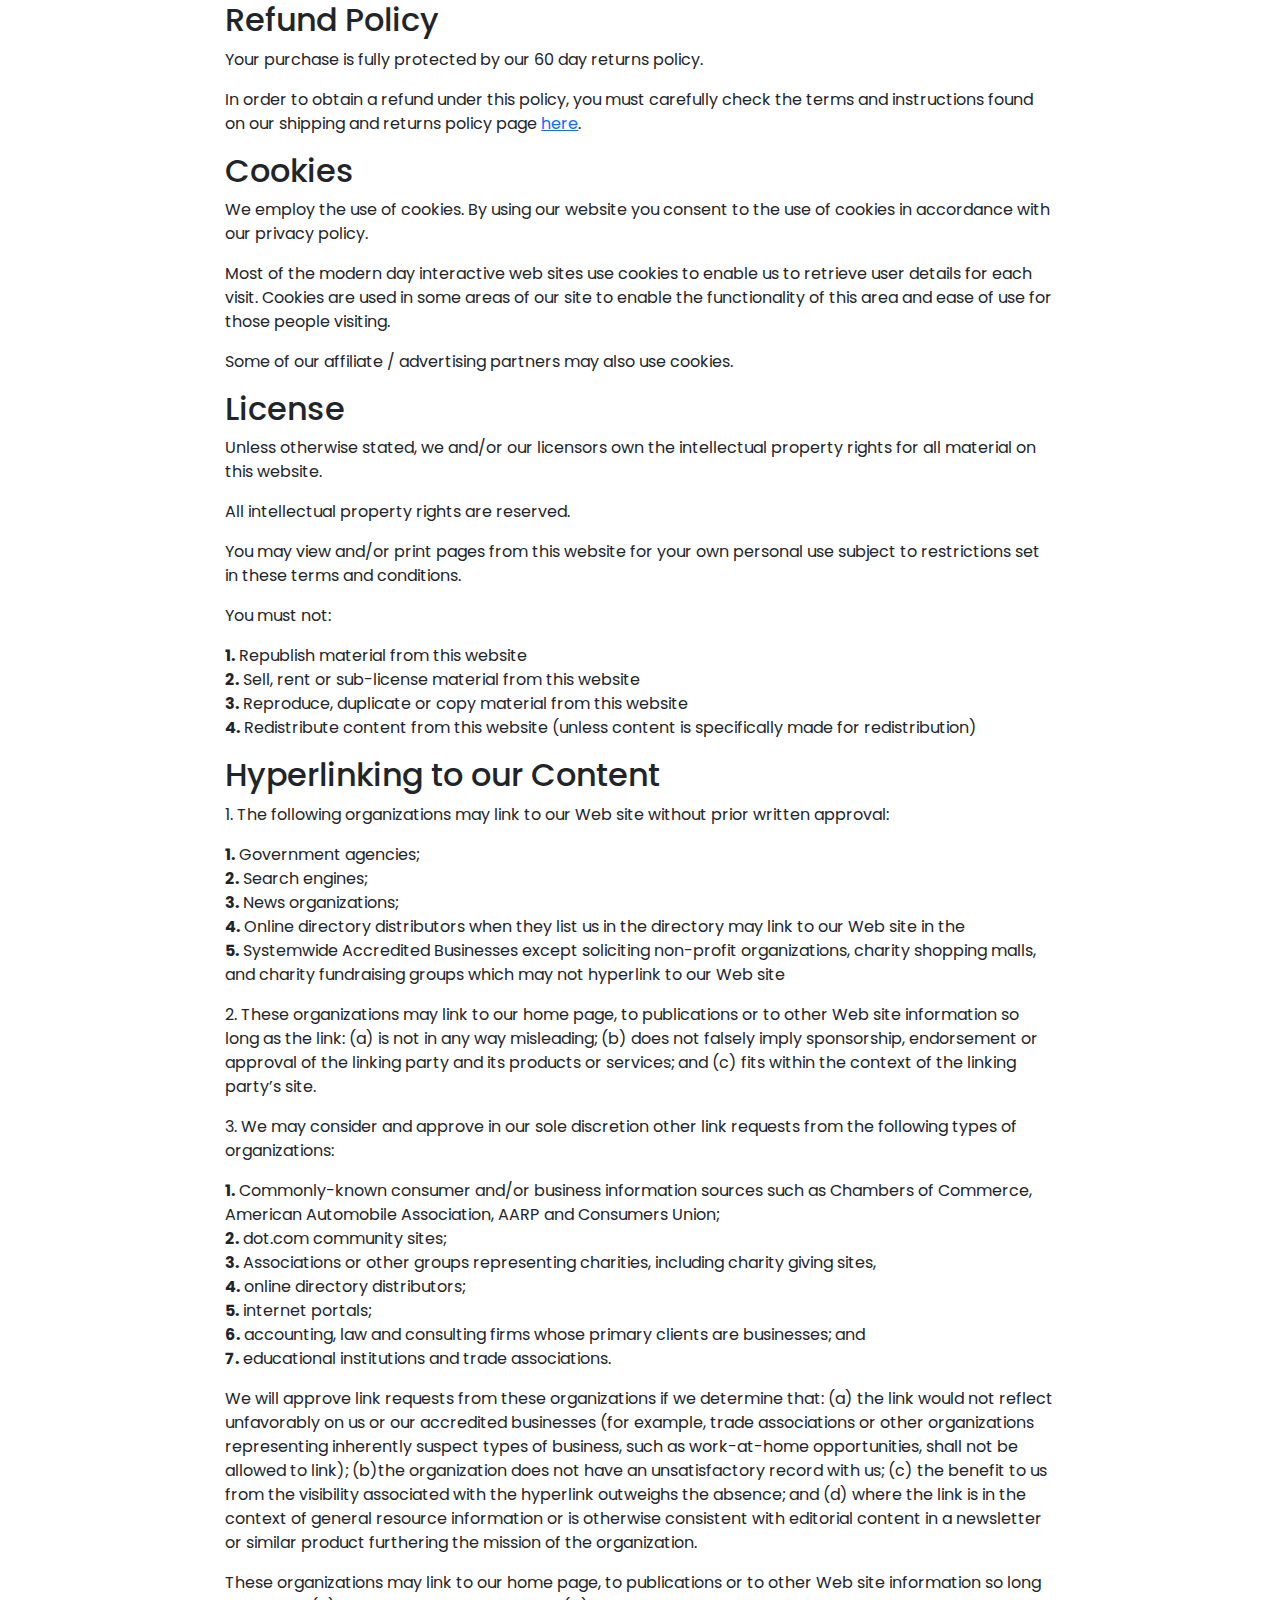
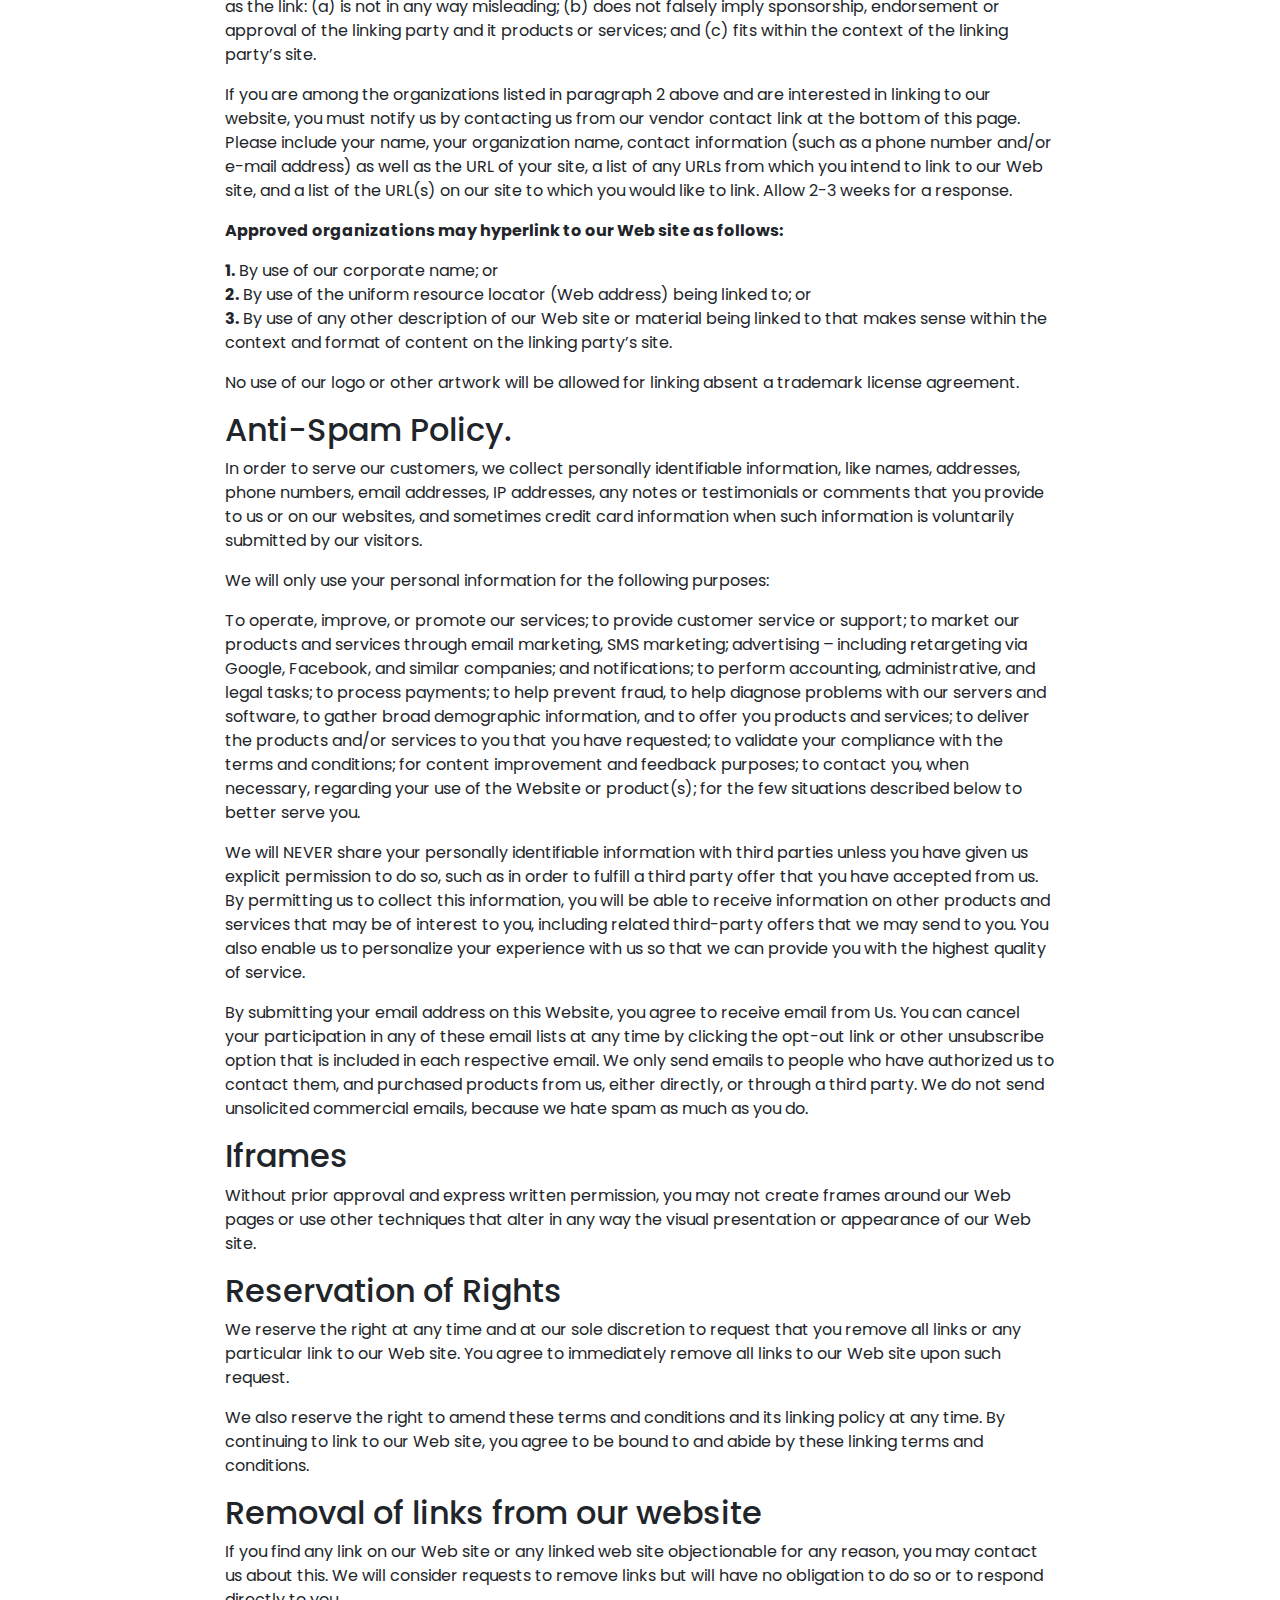
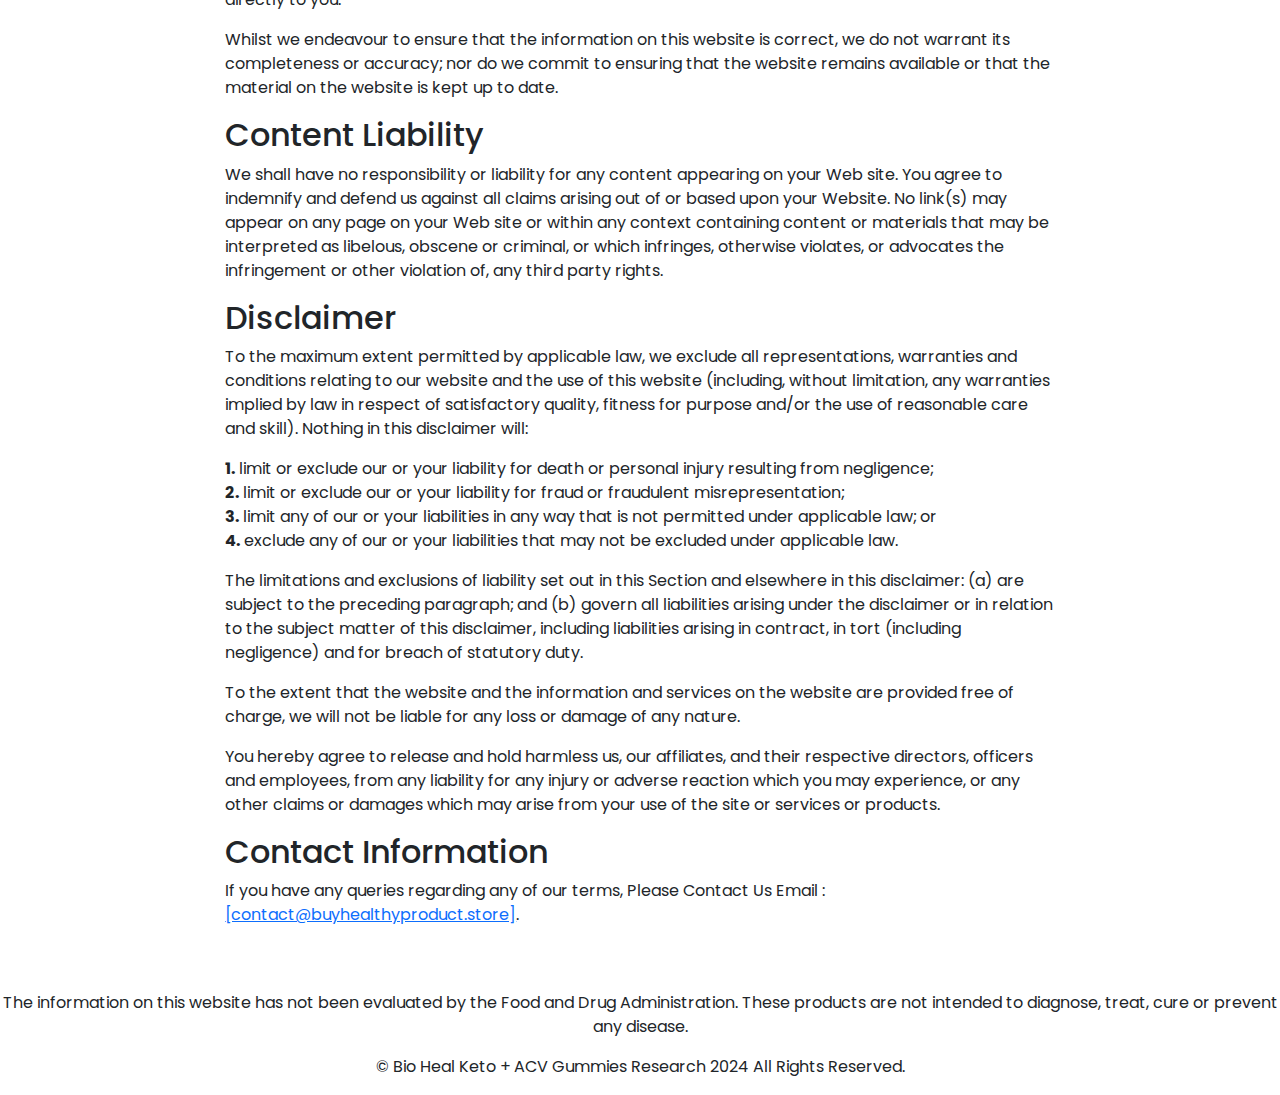
<file: terms.html>
<!DOCTYPE html>
<html lang="en">


<head>
<meta charset="utf-8">
<meta name="viewport" content="width=device-width, initial-scale=1.0, shrink-to-fit=no">
<title>Terms | Bio Heal Keto + ACV Gummies</title>
<link rel="icon" type="image/png" href="img/img/favicon.png">
<link rel="stylesheet" href="cdn.jsdelivr.net/npm/bootstrap%405.2.3/dist/css/bootstrap.min.css">
<link rel="stylesheet" href="https://fonts.googleapis.com/css?family=Oswald&amp;display=swap">
<link rel="stylesheet" href="https://fonts.googleapis.com/css?family=Poppins:400,700,700i&amp;display=swap">
<link rel="stylesheet" href="assets/css/styles.min.css">
</head>
<body data-disable-user-interaction>
<section>
<div class="container-fluid">
<div class="row">
<div class="col-12 col-md-8 mx-auto">
<h1 class="main-title text-center my-5"><strong>Terms and Conditions</strong></h1>
<p>These terms and conditions outline the rules and regulations for the
use of this website.
</p>
<p>By accessing this website we assume you accept these terms and conditions in full.
Do not continue to
use this website if you do not accept all of the terms and conditions stated on this page.</p>
<p>The following terminology applies to these Terms and Conditions, Privacy Statement
and Disclaimer
Notice and any or all Agreements: "Client", "You" and "Your" refers to you, the person accessing
this website and
accepting the Company's terms and conditions. "The Company", "Ourselves", "We", "Our" and "Us",
refers to our Company.
"Party", "Parties", or "Us", refers to both the Client and ourselves, or either the Client or
ourselves.</p>
<p>All terms refer to the offer, acceptance and consideration of payment necessary to
undertake the
process of our assistance to the Client in the most appropriate manner, whether by formal
meetings of a fixed
duration, or any other means, for the express purpose of meeting the Client's needs in respect
of provision of the
Company's stated services/products, in accordance with and subject to, prevailing law. </p>
<p>Any use of the above terminology or other words in the singular,
plural, capitalisation
and/or he/she or they, are taken as interchangeable and therefore as referring to same.</p>
<h2 class="main-title mb-2">Purpose of Use</h2>
<p>The information on this site is for educational purposes only. The
information provided
should not replace the advice given by your physician or health care professional. You should
consult your personal
physician before beginning an exercise or specialized nutrition program.</p>
<p>As a condition of your using this information, you represent that you are at least
eighteen years of
age and have the legal authority to accept the terms and conditions, are in good mental health,
do not suffer from any
mental or physical condition or disability which might render your participation hazardous to
yourself or to others,
or which would impair your ability to understand this health release.</p>
<p>You understand and agree that the benefits you obtain may vary depending on many
factors, including
the accuracy of the information you provide, changes in your health and lifestyle habits, and
compliance with the
program.</p>
<p>You understand and agree that it is your responsibility to consult with your
physician regarding any
food allergies that you may have, any drug interactions you may have with supplements, and to
check the ingredients in
all recipes presented.</p>
<p>You understand and agree that if you are on any medications or
currently being treated for
any illness or condition that you may participate in this program only after consultation with
your health
practitioner.</p>
<h2 class="main-title mb-2">Health Disclaimers</h2>
<p>Any references to physical or mental health on this website constitutes
an educational
service consisting solely of general health information. The materials are provided “as is” and
without warranties of
any kind either express or implied.</p>
<p><b>(i) </b><span>Not a Substitute for Professional Medical
Advice or Treatment.
The website’s content is not a substitute for direct, personal, professional medical care
and diagnosis. None of the
exercises or methods (including products and services) mentioned on this site should be
performed or otherwise used
without clearance from your physician or health care provider.<br><br>
The information contained within is not intended to provide specific physical or mental
health advice, or any other
advice whatsoever, for any individual or company and should not be relied upon in that
regard. We are not medical
professionals and nothing on this website should be misconstrued to mean otherwise.</span>
</p>
<p><b>(ii)</b><span> Health Risks. There may be risks associated
with participating
in activities mentioned on this website for people in poor health or with pre-existing
physical or mental health
conditions. Because these risks exist, you will not participate in such activities if you
are in poor health or have
a pre-existing mental or physical condition. If you choose to participate in these risks,
you do so of your own free
will and accord, knowingly and voluntarily assuming all risks associated with such
activities.</span></p>
<p><b>(iii)</b><span> Accuracy and Completeness. Facts and
information are believed
to be accurate at the time they were placed on this website. All data provided on this
website is to be used for
information purposes only. Products and services described are only offered in jurisdictions
where they may be
legally offered. Information provided is not all-inclusive, and is limited to information
that is made available and
such information should not be relied upon as all-inclusive or accurate.</span></p>
<p><b>(iv) </b><span>Injuries. You agree to hold us, owners,
agents, and employees
harmless from any and all liability for all claims for damages due to injuries, including
attorney fees and costs,
incurred by you or caused to third parties by you, arising out of the activities discussed
on this website,
excepting only claims for gross negligence or intentional tort.</span></p>
<p>The products and claims made about specific products on or through this Site have
not been evaluated
by the United States Food and Drug Administration and are not approved to diagnose, treat, cure
or prevent disease.
</p>
<p>This Site is not intended to provide diagnosis, treatment or medical advice.
Products, services,
information and other content provided on this Site, including information that may be provided
on this Site directly
or by linking to third-party websites are provided for informational purposes only. Please
consult with a physician or
other healthcare professional regarding any medical or health related diagnosis or treatment
options.</p>
<p>Information provided on this Site and linked websites, including information
relating to medical and
health conditions, treatments and products may be provided in summary form. To protect the
identity of the author of
this product we currently are or may in the future use actors and/or voice actors to present our
products.</p>
<p>Information on this Site including any product label or packaging should not be
considered as a
substitute for advice from a healthcare professional. This Site does not recommend
self-management of health issues.
Information on this Site is not comprehensive and does not cover all diseases, ailments,
physical conditions or their
treatment.</p>
<p>Contact your healthcare professional promptly should you have any health related
questions. Never
disregard or delay medical advice based upon information you may have read on this Site.</p>
<p>You should not use the information or services on this Site to diagnose or treat
any health issues or
for prescription of any medication or other treatment. You should always consult with your
healthcare professional and
read information provided by the product manufacture and any product label or packaging, prior
to using any
medication, nutritional, herbal or homeopathic product or before beginning any exercise or diet
program or starting
any treatment for a health issue. Individuals are different and may react differently to
different products. You
should consult your physician about interactions between medications you are taking and
nutritional supplements.</p>
<p>Comments made in any forums on this Site by employees or Site users are strictly
their own personal
views made in their own personal capacity and are not claims made by us or do they represent the
position or view of
the owners of this Site. Product ratings by any current or previous employees or Site users are
strictly their own
personal views made in their own personal capacity and are not intended as a substitute for
appropriate medical care
or advice from a healthcare professional.</p>
<p>Always check the product label or packaging prior to using any product. If there
are discrepancies,
customers should follow the information provided on the product label or packaging.</p>
<p>You should contact the manufacturer directly for clarification as to product
labelling and packaging
details and recommended use.</p>
<p>Owners of this Site are not liable for any information provided on this Site with
regard to
recommendations regarding supplements for any health purposes.</p>
<p>The products or claims made about specific nutrients or products have not been
evaluated by the Food
and Drug Administration.</p>
<p>Dietary products are not intended to treat, prevent or cure disease.
Consult with a
healthcare professional before starting any diet, supplement or exercise program. Owners of this
Site make no
guarantee or warranty with respect to any products or services sold. </p>
<h2 class="main-title mb-2">Testimonials, Case Studies, and Examples. </h2>
<p>Testimonials, case studies, and examples found on this website are
exceptional results, do
not reflect the typical purchaser’s experience, don’t apply to the average person and are not
intended to represent or
guarantee that anyone will achieve the same or similar results. You should always perform due
diligence and not take
such results at face value.</p>
<p>We are not responsible for any errors or omissions in typical results
information supplied
to us by manufacturers or other reputable third parties.</p>
<h2 class="main-title mb-2">Refund Policy</h2>
<p>Your purchase is fully protected by our 60 day returns policy.</p>
<p>In order to obtain a refund under this policy, you must carefully check
the terms and
instructions found on our shipping and returns policy page <a href="#">here</a>.</p>
<h2 class="main-title mb-2">Cookies</h2>
<p>We employ the use of cookies. By using our website you consent to the
use of cookies in
accordance with our privacy policy.</p>
<p>Most of the modern day interactive web sites use cookies to enable us to retrieve
user details for
each visit. Cookies are used in some areas of our site to enable the functionality of this area
and ease of use for
those people visiting.</p>
<p>Some of our affiliate / advertising partners may also use cookies.</p>
<h2 class="main-title mb-2">License</h2>
<p>Unless otherwise stated, we and/or our licensors own the intellectual
property rights for
all material on this website.</p>
<p>All intellectual property rights are reserved.</p>
<p>You may view and/or print pages from this website for your own personal use
subject to restrictions
set in these terms and conditions.</p>
<p>You must not:</p>
<p><b>1.</b> Republish material from this website<br>
<b>2.</b> Sell, rent or sub-license material from this website<br>
<b>3.</b> Reproduce, duplicate or copy material from this website<br>
<b>4.</b> Redistribute content from this website (unless content is specifically made for
redistribution)
</p>
<h2 class="main-title mb-2">Hyperlinking to our Content</h2>
<p><span>1.</span> The following organizations may
link to our Web site
without prior written approval:</p>
<p>
<b>1.</b> Government agencies;<br>
<b>2.</b> Search engines;<br>
<b>3.</b> News organizations;<br>
<b>4.</b> Online directory distributors when they list us in the directory may link to our Web
site in the<br>
<b>5.</b> Systemwide Accredited Businesses except soliciting non-profit organizations, charity
shopping malls, and
charity fundraising groups which may not hyperlink to our Web site
</p>
<p><span>2.</span> These organizations may link to our home
page, to publications or
to other Web site information so long as the link: (a) is not in any way misleading; (b) does
not falsely imply
sponsorship, endorsement or approval of the linking party and its products or services; and (c)
fits within the
context of the linking party’s site.</p>
<p><span>3.</span> We may consider and approve in our sole
discretion other link
requests from the following types of organizations:</p>
<p>
<b>1.</b> Commonly-known consumer and/or business information sources such as Chambers of
Commerce, American
Automobile Association, AARP and Consumers Union;<br>
<b>2.</b> dot.com community sites;<br>
<b>3.</b> Associations or other groups representing charities, including charity giving
sites,<br>
<b>4.</b> online directory distributors;<br>
<b>5.</b> internet portals;<br>
<b>6.</b> accounting, law and consulting firms whose primary clients are businesses; and<br>
<b>7.</b> educational institutions and trade associations.
</p>
<p>We will approve link requests from these organizations if we determine that: (a)
the link would not
reflect unfavorably on us or our accredited businesses (for example, trade associations or other
organizations
representing inherently suspect types of business, such as work-at-home opportunities, shall not
be allowed to link);
(b)the organization does not have an unsatisfactory record with us; (c) the benefit to us from
the visibility
associated with the hyperlink outweighs the absence; and (d) where the link is in the context of
general resource
information or is otherwise consistent with editorial content in a newsletter or similar product
furthering the
mission of the organization.</p>
<p>These organizations may link to our home page, to publications or to other Web
site information so
long as the link: (a) is not in any way misleading; (b) does not falsely imply sponsorship,
endorsement or approval of
the linking party and it products or services; and (c) fits within the context of the linking
party’s site.</p>
<p>If you are among the organizations listed in paragraph 2 above and are interested
in linking to our
website, you must notify us by contacting us from our vendor contact link at the bottom of this
page. Please include
your name, your organization name, contact information (such as a phone number and/or e-mail
address) as well as the
URL of your site, a list of any URLs from which you intend to link to our Web site, and a list
of the URL(s) on our
site to which you would like to link. Allow 2-3 weeks for a response.</p>
<p><b>Approved organizations may hyperlink to our Web site as follows:</b></p>
<p>
</p>
<p>
<b>1.</b> By use of our corporate name; or<br>
<b>2.</b> By use of the uniform resource locator (Web address) being linked to; or<br>
<b>3.</b> By use of any other description of our Web site or material being linked to that makes
sense within the
context and format of content on the linking party’s site.
</p>
<p>No use of our logo or other artwork will be allowed for linking absent
a trademark license
agreement.</p>
<h2 class="main-title mb-2"> Anti-Spam Policy.</h2>
<p>In order to serve our customers, we collect personally identifiable information, like names, addresses, phone
numbers, email addresses, IP addresses, any notes or testimonials or comments that you provide to us or on our
websites, and sometimes credit card information when such information is voluntarily submitted by our visitors.</p>
<p>We will only use your personal information for the following purposes:</p>
<p>To operate, improve, or promote our services; to provide customer service or support; to market our products and
services through email marketing, SMS marketing; advertising &ndash; including retargeting via Google, Facebook, and
similar companies; and notifications; to perform accounting, administrative, and legal tasks; to process payments;
to help prevent fraud, to help diagnose problems with our servers and software, to gather broad demographic
information, and to offer you products and services; to deliver the products and/or services to you that you have
requested; to validate your compliance with the terms and conditions; for content improvement and feedback purposes;
to contact you, when necessary, regarding your use of the Website or product(s); for the few situations described
below to better serve you.</p>
<p>We will NEVER share your personally identifiable information with third parties unless you have given us explicit
permission to do so, such as in order to fulfill a third party offer that you have accepted from us. By permitting
us to collect this information, you will be able to receive information on other products and services that may be
of interest to you, including related third-party offers that we may send to you. You also enable us to personalize
your experience with us so that we can provide you with the highest quality of service.</p>
<p>By submitting your email address on this Website, you agree to receive email from Us. You can cancel your
participation in any of these email lists at any time by clicking the opt-out link or other unsubscribe option that
is included in each respective email. We only send emails to people who have authorized us to contact them, and
purchased products from us, either directly, or through a third party. We do not send unsolicited commercial emails,
because we hate spam as much as you do.</p>
<h2 class="main-title mb-2">Iframes</h2>
<p>Without prior approval and express written permission, you
may not create frames
around our Web pages or use other techniques that alter in any way the visual presentation or
appearance of our Web
site.</p>
<h2 class="main-title mb-2">Reservation of Rights</h2>
<p>We reserve the right at any time and at our sole discretion to request
that you remove all
links or any particular link to our Web site. You agree to immediately remove all links to our
Web site upon such
request.</p>
<p>We also reserve the right to amend these terms and conditions and its
linking policy at any
time. By continuing to link to our Web site, you agree to be bound to and abide by these linking
terms and conditions.
</p>
<h2 class="main-title mb-2">Removal of links from our website</h2>
<p>If you find any link on our Web site or any linked web site
objectionable for any reason,
you may contact us about this. We will consider requests to remove links but will have no
obligation to do so or to
respond directly to you.</p>
<p>Whilst we endeavour to ensure that the information on this website is
correct, we do not
warrant its completeness or accuracy; nor do we commit to ensuring that the website remains
available or that the
material on the website is kept up to date.</p>
<h2 class="main-title mb-2">Content Liability</h2>
<p>We shall have no responsibility or liability for any content
appearing on your
Web site. You agree to indemnify and defend us against all claims arising out of or based upon
your Website. No
link(s) may appear on any page on your Web site or within any context containing content or
materials that may be
interpreted as libelous, obscene or criminal, or which infringes, otherwise violates, or
advocates the infringement or
other violation of, any third party rights.</p>
<h2 class="main-title mb-2">Disclaimer</h2>
<p>To the maximum extent permitted by applicable law, we exclude all
representations,
warranties and conditions relating to our website and the use of this website (including,
without limitation, any
warranties implied by law in respect of satisfactory quality, fitness for purpose and/or the use
of reasonable care
and skill). Nothing in this disclaimer will:</p>
<p>
<b>1.</b> limit or exclude our or your liability for death or personal injury resulting from
negligence;<br>
<b>2.</b> limit or exclude our or your liability for fraud or fraudulent misrepresentation;<br>
<b>3.</b> limit any of our or your liabilities in any way that is not permitted under applicable
law; or<br>
<b>4.</b> exclude any of our or your liabilities that may not be excluded under applicable law.
</p>
<p>The limitations and exclusions of liability set out in this Section and elsewhere
in this disclaimer:
(a) are subject to the preceding paragraph; and (b) govern all liabilities arising under the
disclaimer or in relation
to the subject matter of this disclaimer, including liabilities arising in contract, in tort
(including negligence)
and for breach of statutory duty.</p>
<p>To the extent that the website and the information and services on the website are
provided free of
charge, we will not be liable for any loss or damage of any nature.</p>
<p>You hereby agree to release and hold harmless us, our affiliates, and their
respective directors,
officers and employees, from any liability for any injury or adverse reaction which you may
experience, or any other
claims or damages which may arise from your use of the site or services or products.</p>
<h2 class="main-title mb-2">Contact Information</h2>
<p>If you have any queries regarding any of our terms, Please Contact Us Email :
<a href=""> [contact@buyhealthyproduct.store]</a>.
</p>
</div>
</div>
</div>
</section>
<footer class="text-center">
<p class="text-center pt-5">The information on this website has not been evaluated by the Food and Drug Administration. These products are not intended to diagnose, treat, cure or prevent any disease.</p>
<p class="text-center">© Bio Heal Keto + ACV Gummies Research 2024 All Rights Reserved.</p>
</footer>
<script data-cfasync="false" src="cdn-cgi/scripts/5c5dd728/cloudflare-static/email-decode.min.js"></script><script src="cdn.jsdelivr.net/npm/bootstrap%405.2.3/dist/js/bootstrap.bundle.min.js"></script>

</body>


</html>
</file>
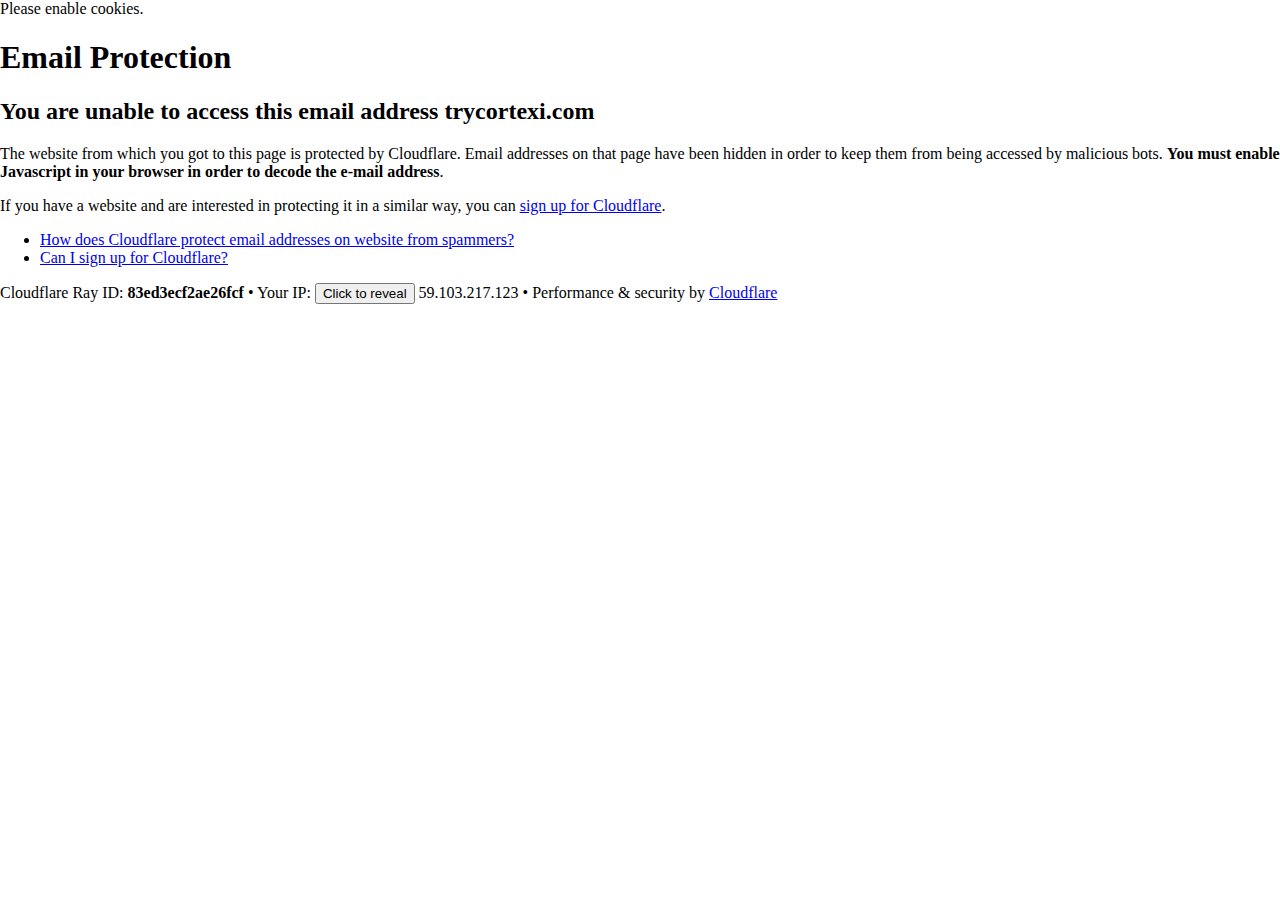
<file: cdn-cgi/l/email-protection.html>
<!DOCTYPE html>
<!--[if lt IE 7]> <html class="no-js ie6 oldie" lang="en-US"> <![endif]-->
<!--[if IE 7]>    <html class="no-js ie7 oldie" lang="en-US"> <![endif]-->
<!--[if IE 8]>    <html class="no-js ie8 oldie" lang="en-US"> <![endif]-->
<!--[if gt IE 8]><!--> <html class="no-js" lang="en-US"> <!--<![endif]-->

<!-- Mirrored from trycortexi.com/cdn-cgi/l/email-protection by HTTrack Website Copier/3.x [XR&CO'2014], Mon, 01 Jan 2024 19:42:38 GMT -->
<!-- Added by HTTrack --><meta http-equiv="content-type" content="text/html;charset=UTF-8" /><!-- /Added by HTTrack -->
<head>
<title>Email Protection | Cloudflare</title>
<meta charset="UTF-8" />
<meta http-equiv="Content-Type" content="text/html; charset=UTF-8" />
<meta http-equiv="X-UA-Compatible" content="IE=Edge" />
<meta name="robots" content="noindex, nofollow" />
<meta name="viewport" content="width=device-width,initial-scale=1" />
<link rel="stylesheet" id="cf_styles-css" href="https://trycortexi.com/cdn-cgi/styles/cf.errors.css" />
<!--[if lt IE 9]><link rel="stylesheet" id='cf_styles-ie-css' href="/cdn-cgi/styles/cf.errors.ie.css" /><![endif]-->
<style>body{margin:0;padding:0}</style>


<!--[if gte IE 10]><!-->
<script>
  if (!navigator.cookieEnabled) {
    window.addEventListener('DOMContentLoaded', function () {
      var cookieEl = document.getElementById('cookie-alert');
      cookieEl.style.display = 'block';
    })
  }
</script>
<!--<![endif]-->


</head>
<body>
  <div id="cf-wrapper">
    <div class="cf-alert cf-alert-error cf-cookie-error" id="cookie-alert" data-translate="enable_cookies">Please enable cookies.</div>
    <div id="cf-error-details" class="cf-error-details-wrapper">
      <div class="cf-wrapper cf-header cf-error-overview">
        <h1 data-translate="block_headline">Email Protection</h1>
        <h2 class="cf-subheadline"><span data-translate="unable_to_access">You are unable to access this email address</span> trycortexi.com</h2>
      </div><!-- /.header -->

      <div class="cf-section cf-wrapper">
        <div class="cf-columns two">
          <div class="cf-column">
            <p>The website from which you got to this page is protected by Cloudflare. Email addresses on that page have been hidden in order to keep them from being accessed by malicious bots. <strong>You must enable Javascript in your browser in order to decode the e-mail address</strong>.</p>
            <p>If you have a website and are interested in protecting it in a similar way, you can <a rel="noopener noreferrer" href="https://www.cloudflare.com/sign-up?utm_source=email_protection">sign up for Cloudflare</a>.</p>
          </div>

          <div class="cf-column">
            <div class="grid_4">
              <div class="rail">
                  <div class="panel">
                      <ul class="nobullets">
                        <li><a rel="noopener noreferrer" class="modal-link-faq" href="https://support.cloudflare.com/hc/en-us/articles/200170016-What-is-Email-Address-Obfuscation-">How does Cloudflare protect email addresses on website from spammers?</a></li>
                        <li><a rel="noopener noreferrer" class="modal-link-faq" href="https://support.cloudflare.com/hc/en-us/categories/200275218-Getting-Started">Can I sign up for Cloudflare?</a></li>
                    </ul>
                </div>
              </div>
            </div>
          </div>
        </div>
      </div><!-- /.section -->

      <div class="cf-error-footer cf-wrapper w-240 lg:w-full py-10 sm:py-4 sm:px-8 mx-auto text-center sm:text-left border-solid border-0 border-t border-gray-300">
  <p class="text-13">
    <span class="cf-footer-item sm:block sm:mb-1">Cloudflare Ray ID: <strong class="font-semibold">83ed3ecf2ae26fcf</strong></span>
    <span class="cf-footer-separator sm:hidden">&bull;</span>
    <span id="cf-footer-item-ip" class="cf-footer-item hidden sm:block sm:mb-1">
      Your IP:
      <button type="button" id="cf-footer-ip-reveal" class="cf-footer-ip-reveal-btn">Click to reveal</button>
      <span class="hidden" id="cf-footer-ip">59.103.217.123</span>
      <span class="cf-footer-separator sm:hidden">&bull;</span>
    </span>
    <span class="cf-footer-item sm:block sm:mb-1"><span>Performance &amp; security by</span> <a rel="noopener noreferrer" href="https://www.cloudflare.com/5xx-error-landing" id="brand_link" target="_blank">Cloudflare</a></span>
    
  </p>
  <script>(function(){function d(){var b=a.getElementById("cf-footer-item-ip"),c=a.getElementById("cf-footer-ip-reveal");b&&"classList"in b&&(b.classList.remove("hidden"),c.addEventListener("click",function(){c.classList.add("hidden");a.getElementById("cf-footer-ip").classList.remove("hidden")}))}var a=document;document.addEventListener&&a.addEventListener("DOMContentLoaded",d)})();</script>
</div><!-- /.error-footer -->


    </div><!-- /#cf-error-details -->
  </div><!-- /#cf-wrapper -->

  <script>
  window._cf_translation = {};
  
  
</script>

</body>

<!-- Mirrored from trycortexi.com/cdn-cgi/l/email-protection by HTTrack Website Copier/3.x [XR&CO'2014], Mon, 01 Jan 2024 19:42:38 GMT -->
</html>
</file>
<file: assets/css/styles.min.css>
.affs-benefits{max-width:970px;margin:0 auto}.affs-benefits-item{box-shadow:0 0 5px 1px rgb(0 0 0 / 10%);-webkit-box-shadow:0 0 5px 1px rgb(0 0 0 / 10%);border-radius:12px;border:1px solid #bed9ef;padding:15px;position:relative;text-align:left;width:30%;margin-top:25px;margin-left:12px;margin-right:12px;display:inline-block}.affs-benefits-item p{font-size:24px;line-height:30px;margin-bottom:0}.affs-benefits-item h3{font-size:60px;line-height:60px;font-weight:700;color:var(--bs-primary);margin-top:6px}.affs-benefits-item img{position:absolute;right:12px;top:10px}@media (max-width:991px){.affs-benefits-item{width:45%}}.reference li,.small-11p{font-size:11px}.contact-btn{background:-moz-linear-gradient(top,#ff9600 0,#ffe404 100%);background:-webkit-linear-gradient(top,#ff9600 0,#ffe404 100%);background:linear-gradient(to bottom,#ff9600 0,#ffe404 100%);border-bottom:3px solid #cd8517;font-weight:700;color:#000;font-size:30px;max-width:526px;width:100%;display:inline-block;border-radius:8px;text-transform:uppercase;padding:17px 0}.contact-box{margin-top:10px;border-radius:10px;max-width:850px;z-index:100;position:relative}.email-box{border-radius:8px;line-height:40px;max-width:525px;width:100%}.icon-diamond{margin:10px}.links{line-height:9px}#telegram{width:400px;margin-top:30px;max-width:100%}.aff-numbers{float:left;width:100%;padding:150px 0 100px;background:url(../img/blue-arrow.jpg) center bottom/contain no-repeat #edf7ff;margin-top:-100px;z-index:1}.blue-bar-txt strong{font-size:1.75rem;vertical-align:middle}.blue-bar-txt img{vertical-align:middle}.blue-bar-txt{line-height:57px}h1{font-size:45px}.subtitle1{font-size:1.4rem}.navbar{background:#fff;border-bottom:1px solid #ccc}@media (min-width:768px) and (max-width:993px){.nav-link.links{font-size:1.8vw}}.shadow-img{box-shadow:-6px 6px 0 0 #244f3e}.rounden-img{border-radius:var(--bs-border-radius-lg)}.single-column-layout p.v-p,p{font-size:16px}.h-biggest{font-size:3.1rem;font-weight:400}.accordion:not(.accordion-flush) .accordion-button{font-size:1.3rem!important;font-weight:700;color:#fff!important;border-color:var(--bs-primary)!important;background:var(--bs-primary)!important}.accordion:not(.accordion-flush) .accordion-button.collapsed::after,.accordion:not(.accordion-flush) .accordion-button:not(.collapsed)::after{background-image:url("data:image/svg+xml,<svg xmlns='http://www.w3.org/2000/svg' viewBox='0 0 16 16' fill='%23ffffff'><path fill-rule='evenodd' d='M1.646 4.646a.5.5 0 0 1 .708 0L8 10.293l5.646-5.647a.5.5 0 0 1 .708.708l-6 6a.5.5 0 0 1-.708 0l-6-6a.5.5 0 0 1 0-.708z'/></svg>")!important}.shadow-image{box-shadow:-20px 20px 20px 2px rgb(0 0 0 / 20%)}.shadow-image.big-border-image{border:10px solid #e8e8e8}.btn.no-arrow{background-image:none!important;padding-right:1rem}.sp-bx a{background:url("../img/ad-copy.png") 1rem center no-repeat #e6e6e6;display:block;text-decoration:none;line-height:4rem;color:var(--bs-black) initial;padding-left:4rem}.sp-bx a p{margin-bottom:0;background:0 0}.accordion.accordion-flush .accordion-button{background:0 0!important;color:#000;font-weight:700}.accordion.accordion-flush,.accordion.accordion-flush .accordion-item{background:0 0!important}.accordion.accordion-flush .accordion-button:not(.collapsed):after{background-image:var(--bs-accordion-btn-icon)!important}.blue-box{background:#edf7ff;margin-bottom:3rem;padding:3rem .1rem}.brand-box{background:var(--bs-primary);padding:2rem;border-radius:1rem}.blue-box.overlap{padding-top:150px;margin-top:-150px}#contact-data p{margin-bottom:0}.contact-icon{padding:15px}#contact-data{border:groove;padding:2px 12px}.tribal{border-bottom:5px solid var(--bs-secondary)}.countdown{color:var(--bs-primary);display:block;margin-left:auto;margin-right:auto;text-align:center;font-size:30px;margin-bottom:2rem}.countdown>div{border-radius:16px;display:inline-block;vertical-align:middle;margin-right:1rem}.countdown div>span{padding:.5rem;border-radius:3px;background:var(--bs-white);display:inline-block;width:60px}.smalltext{padding-top:5px;font-size:16px;color:var(--bs-white);font-weight:700;text-transform:uppercase}.mns{color:var(--bs-white);text-transform:uppercase;font-size:1rem;font-weight:700;display:inline-block;vertical-align:middle}.heading-box.empty-heading-box{height:60px;background-position:5% center,96% center;background-repeat:no-repeat,no-repeat;background-image:url(../img/mail-icon.png),url(../img/drop-icon.png);border-top-left-radius:1rem;border-top-right-radius:1rem}.bordered-box{border-bottom-left-radius:1rem;border-bottom-right-radius:1rem;border:solid 1px var(--bs-gray-400);border-top:0}.heading-box.empty-heading-box.secondary{background-image:url(../img/web-icon.png),url(../img/download-icon-2.png)}.bs-icon{--bs-icon-size:.75rem;display:flex;flex-shrink:0;justify-content:center;align-items:center;font-size:var(--bs-icon-size);width:calc(var(--bs-icon-size) * 2);height:calc(var(--bs-icon-size) * 2);color:var(--bs-primary)}.bs-icon-xs{--bs-icon-size:1rem;width:calc(var(--bs-icon-size) * 1.5);height:calc(var(--bs-icon-size) * 1.5)}.bs-icon-sm{--bs-icon-size:1rem}.bs-icon-md{--bs-icon-size:1.5rem}.bs-icon-lg{--bs-icon-size:2rem}.bs-icon-xl{--bs-icon-size:2.5rem}.bs-icon.bs-icon-primary{color:var(--bs-white);background:var(--bs-primary)}.bs-icon.bs-icon-primary-light{color:var(--bs-primary);background:rgba(var(--bs-primary-rgb),.2)}.bs-icon.bs-icon-semi-white{color:var(--bs-primary);background:rgba(255,255,255,.5)}.bs-icon.bs-icon-rounded{border-radius:.5rem}.bs-icon.bs-icon-circle{border-radius:50%}.fit-cover{object-fit:cover}.heading-box{padding:1.2rem 0 1.2rem 5rem;color:#fff;background:var(--bs-primary)}.simple-form input[type=text]{line-height:36px;max-width:calc(100% - 172px);border-color:#000;margin-left:2rem}.info-url{width:calc(100% - 125px);text-overflow:ellipsis;white-space:nowrap;overflow:hidden;display:block}.info-url-wrap{border-radius:var(--bs-border-radius);background-color:#f8f9fa}.form-check{margin-right:1rem}.heading-box.second{background:url("../img/aff-icon-2.png") no-repeat 1rem center var(--bs-primary)}.banners-wrap .btn{line-height:50px;padding-right:3rem;background-image:url("../img/download-icon.png");background-repeat:no-repeat;margin-left:1rem;background-position:calc(100% - 15px) center;font-size:18px}.heading-box.prime{background:url("../img/aff-icon-1.png") no-repeat 1rem center var(--bs-primary)}.heading-box.sm-box{padding-left:2rem;font-weight:600}.ingredients-box{border-radius:8px;border:1px solid rgba(0,72,150,.3);padding:1rem;background:rgba(var(--bs-white-rgb),.9);height:calc(100% - 1rem)}.ingredients-box img{margin-bottom:15px;margin-left:auto;margin-right:auto;display:block}.ingredients-box p{font-size:14px;text-align:center}@media (max-width:577px){.simple-form input[type=text]{margin-left:0;max-width:100%}.info-url{width:100%}.ingredients-box{margin:1rem 0;border:0;border-bottom:1px solid rgba(0,72,150,.3);border-radius:0}}.loading{width:100%;min-height:100%;top:0;left:0;z-index:999;padding-bottom:calc(56.25%);font-weight:700;text-transform:uppercase;text-align:center;color:#fff;background:#000;position:absolute;display:flex;justify-content:center}.loading-spinner{width:136px;height:136px;position:absolute;top:50%;margin:-68px auto 0;border-color:#fff transparent;border-style:solid;border-width:4px;border-radius:50%;-webkit-animation:1.5s linear infinite rotate;animation:1.5s linear infinite rotate;display:flex!important}.loading-text{height:100%;align-items:center;position:absolute;display:flex;justify-content:center}@keyframes rotate{0%{transform:rotate(0)}to{transform:rotate(1turn)}}.exitModal{background:#000000b3}@keyframes spin{from{transform:rotate(0)}to{transform:rotate(360deg)}}.svg-spin{animation:2s linear infinite spin;-webkit-animation:2s linear infinite spin;-moz-animation:2s linear infinite spin;-ms-animation:spin 2s linear infinite;-o-animation:2s linear infinite spin;transform-origin:center}.svg-w-16{width:1.2em}.exitModal,.upgradeOrder{background:rgba(0,0,0,.5)}.modalOrderConfirm{line-height:1.3em;font-size:1.3em}.demo-gen-item{width:50%;float:left;position:relative;padding-left:60px;margin-top:20px}.demo-gen-item p{font-size:20px;line-height:26px;margin:0}.demo-gen-item h3{font-size:40px;line-height:44px;font-weight:600;margin:0}.demo-gen-item img{position:absolute;left:0;top:0}.demographics-row{border:solid 1px var(--bs-gray-400);border-radius:10px;margin-bottom:25px;text-align:left}.demographics-row .col:last-child{border-right:none}.demo-age{display:inline-block;vertical-align:top;position:relative;height:100%;margin-bottom:45px;width:100%}.demo-age-1{background:url(../img/triangle.jpg) center center no-repeat;font-size:20px;line-height:25px;width:61px;height:44px;position:absolute;top:70px;padding-top:15px;left:13%;text-align:center}.demo-age-2{background:url(../img/triangle.jpg) center center no-repeat;font-size:20px;line-height:25px;width:61px;height:44px;position:absolute;top:70px;padding-top:15px;left:74%;text-align:center}.demo-age-bar{max-width:440px}.device-item{position:relative;margin-top:20px;text-align:left}.buy-car img.car,.device-item img{float:left}.device-item p{font-size:20px;line-height:26px;margin:5px 0;padding-left:90px}.device-item h3{font-size:40px;line-height:44px;font-weight:600;color:#244f3e;padding-left:90px}.video-wrapper{padding-top:10px;padding-bottom:12px;max-width:1080px;margin:0 auto}.large-player .video-wrapper{min-height:100vh;width:100vw;height:100vh;max-width:177.78vh;padding:0}.player-wrapper{z-index:1;height:0}.large-player .player-wrapper,.large-player .stream{padding-top:0;height:100vh}.player-wrapper>iframe{position:absolute;top:0;left:0;width:100%;height:100%;max-height:1080px}.stream{z-index:1;padding-bottom:56.25%;height:0;position:relative;margin-left:auto;margin-right:auto;float:none}.video-wrapper .glass{background-color:transparent;background-repeat:no-repeat;background-size:cover;width:100%;height:100%;position:absolute;left:0;right:0;top:0;bottom:0;margin:auto;background-position:center}.video-wrapper .play,.video-wrapper .playpause,.video-wrapper .soundbutton{background:rgba(0,0,0,.4);background-size:cover;width:100%;height:100%;position:absolute;left:0;right:0;top:0;bottom:0;margin:auto;background-position:center;visibility:hidden;z-index:3}.video-wrapper .soundbutton{visibility:visible}.video-wrapper .play>img,.video-wrapper .playpause>img,.video-wrapper .soundbutton>img{width:75%;position:absolute;top:40%;left:50%;transform:translateX(-50%)}.video-wrapper video::-webkit-media-text-track-display{font-size:80%}@media (min-width:1024px){.video-wrapper video::-webkit-media-text-track-display{font-size:140%}}.video-wrapper .player-wrapper iframe,.video-wrapper .player-wrapper video,.video-wrapper .player-wrapper>div{border:none;width:100%;height:100%;position:absolute}@media (orientation:landscape){.video-wrapper .player-wrapper{padding-bottom:56.25%}}@media (orientation:portrait){.video-wrapper .player-wrapper{padding-bottom:56.25%}}#video-section{min-height:320px;background-color:var(--bs-primary)}.large-player .video-wrapper>iframe{position:absolute;top:0;left:0;height:100%;width:100%}.large-player .stream{border:none;box-shadow:none;margin:0}@media (min-width:1090px){.stream{border:4px solid #fff;box-shadow:0 0 12px 0 rgb(0 0 0 / 50%);box-sizing:border-box;margin:-4px}}.bottleArea{border:3px solid #e1e1e1;border-radius:6px;padding:30px 20px 10px;background:rgb(255 255 255 / 50%)}.bottleArea.featured{background:rgb(255 255 255 / 50%);margin-top:-20px;padding-top:20px}.bottleTitle h1{font-size:2.4em;color:#2c3134;font-family:Oswald,sans-serif;text-transform:uppercase;font-weight:700;line-height:35px}.perBottle{font-family:Oswald,sans-serif;color:#363636;font-size:30px;vertical-align:baseline;display:inline-block;text-align:left;line-height:30px;font-weight:600}.bottlePrice h2{font-size:4.2em!important;display:inline-block;font-family:Oswald,sans-serif;font-weight:700;color:#363636}.youSave{font-weight:900;color:#d71920;font-size:1.3rem}.bottlePrice a{background:#ffd814;border-radius:100px;border:0;box-shadow:0 2px 5px 0 rgb(213 217 217 / 50%);color:#2c3134;text-align:center;font-family:Oswald,sans-serif;font-size:2em;margin:4px auto;position:relative;display:inline-block;padding:1px 0;width:95%;text-decoration:none}.bottlePrice a:hover{background:#f7ca00;border-color:#f2c200;box-shadow:0 2px 5px 0 rgb(213 217 217 / 50%)}@media (min-width:576px){.bottlePrice a{padding:5px 50px;font-size:1.4rem}.money-back{font-size:.8rem}}.oldPrice{text-decoration:line-through red;font-size:1.5rem}.freeShiping{color:red}.newPrice{font-size:1.5rem}.container{max-width:960px!important}.featured{background:linear-gradient(to bottom,rgba(60,123,187,.1) 0,rgba(230,231,232,0) 100%);margin-top:-20px;padding-top:20px}@media (min-width:768px){.bottleTitle h1{font-size:1.8em}.bottlePrice h2{font-size:4.2em!important}.bottlePrice a{padding:4px 25px}.bottleArea h3{font-size:1.3em;margin-top:10px}.money-back{font-size:.7rem}.featured{margin-top:-20px;padding-top:20px}}.featured .bottleTitle{padding-bottom:30px}.simple-slider .swiper-slide{background-repeat:no-repeat;background-size:cover;background-position:center}.simple-slider .swiper-button-next,.simple-slider .swiper-button-prev{width:50px;margin-left:20px;margin-right:20px}div.single-column-layout .large-container,div.single-column-layout div.container{max-width:980px}.single-column-layout p{font-size:24px;line-height:34px}.single-column-layout p.small{font-size:.875em}.CTA-special-box{position:relative;border-radius:16px;border:var(--bs-primary) 8px solid;box-shadow:0 0 30px #bfbfbf;padding:60px;background:#fffbe8}.CTA-special-box.smaller-p{padding:25px}.CTA-special-box.pink-box{background-color:rgb(255 0 0 / 6%)}.CTA-special-box .ribbon{z-index:1;width:250px;height:250px;overflow:hidden;position:absolute}.CTA-special-box .ribbon-top-right{top:-18px;right:-19px}.CTA-special-box .ribbon:before,.ribbon:after{position:absolute;z-index:-1;content:'';display:block;border:5px solid #4f0101}.CTA-special-box .ribbon-top-right:before{top:0;left:72px}.CTA-special-box .ribbon:after{right:2px;bottom:72px}.CTA-special-box .ribbon span{position:absolute;display:block;width:250px;padding:20px 0;background-color:#ed5656;box-shadow:0 5px 10px rgba(0,0,0,.1);text-shadow:1px 1px rgb(255,255,255,.25);color:#000;font-size:18px;line-height:1;text-transform:uppercase;text-align:center;font-weight:700}.CTA-special-box .ribbon-text{background:#1e6afd;font-size:17px;line-height:18px}.CTA-special-box .ribbon-top-right span{left:56px;top:40px;transform:rotate(45deg)}.single-column-layout .shield-box .shieldIcon{float:left;margin-right:15px;max-height:155px!important}.single-column-layout .shield-box .shield-text{float:left;width:calc(100% - 180px)}.single-column-layout .arr-dn{position:absolute;bottom:-45px;left:calc(50% - 48px);width:100px!important;max-height:unset!important;max-width:unset!important;padding:20px;border-radius:50%;background:rgb(var(--bs-light-rgb));border:8px solid #fff}.single-column-layout .ck-l{max-width:100%}@media (max-width:992px){.single-column-layout .ckl-items{width:250px;margin-left:auto;margin-right:auto}.single-column-layout .ck-l{display:none}}.section-padding-top{padding:80px 0 0}.mt-10,.mt-15{margin-top:10px}.ps-15{padding-left:15px}.mt-90{margin-top:90px}.margin-top-30,.mt-30{margin-top:30px}.p-40{padding:40px}.pt-60,.pt-70{padding-top:60px}.creator-voice,.p-60{padding:60px}.mb-10{margin-bottom:10px}.mb-15{margin-bottom:15px}.mb-20{margin-bottom:20px}.mb-30{margin-bottom:30px!important}.pt-20{padding-top:20px}.pt-30{padding-top:30px}.pb-20{padding-bottom:40px}.pt-40{padding-top:40px}.mb-40{margin-bottom:40px}.mb-50{margin-bottom:50px}.mb-60{margin-bottom:60px}.mr-60{margin-right:60px}.my-30{margin-top:30px;margin-bottom:30px}.pb-60{padding-bottom:60px}.py-20{padding-top:20px;padding-bottom:20px}.py-30{padding-top:30px;padding-bottom:30px}.py-40{padding-top:40px;padding-bottom:40px}.py-60{padding-top:60px;padding-bottom:60px}.py-70{padding-top:70px;padding-bottom:70px}.px-15{padding-left:15px;padding-right:15px}.px-100{padding-left:100px;padding-right:100px}.pb-100{padding-bottom:100px}.pt-100,.pt-lg-100{padding-top:100px}.py-100{padding-top:100px;padding-bottom:100px}.ps-100{padding-left:100px}.pb-110{padding-bottom:110px}.py-110{padding-top:110px;padding-bottom:110px}.pb-120{padding-bottom:120px}.pr-50{padding-right:50px}.big-paddings{padding:70px 5%}.w-180{width:180px}.w-35p{width:35%!important}.mb-negative-60{margin-bottom:-60px}.box-righ-padding-percent{padding:80px 25% 80px 10%}.white-box{margin:0 15px;padding:25px;height:100%}.heading-g{padding:5px 25%}@media (max-width:991px) and (min-width:768px){section{padding-left:30px!important;padding-right:30px!important}}.sound-icon{max-height:unset!important;max-width:100%!important;width:20%!important}.list-negative-margin{margin-left:-13px}@media (max-width:569px){.copy-btn{width:100%;margin-top:10px;float:none;display:block}}.buy-yellow-btn{width:auto!important;max-width:100%;transition-property:none;color:#000!important;border-radius:100px;padding-left:45px!important;padding-right:45px!important;padding-top:32px;padding-bottom:32px;font-size:36px!important;line-height:34px;background:#ffd814;color:var(--bs-gray-800);text-transform:capitalize;letter-spacing:0;z-index:1;position:relative;border:1px solid #fcd200;border:6px solid var(--bs-primary);font-weight:700}.buy-yellow-btn .cursor-img{position:absolute;bottom:-30px;right:23%;color:var(--bs-primary);width:80px!important;height:unset!important;max-height:unset!important}.buy-yellow-btn.copy-link{background:#f7ca00!important;border:4px solid var(--bs-primary);color:#fff}.buy-yellow-btn.yellow-small{border-radius:100px!important;min-width:300px!important;padding:11px 15px!important;font-size:18px!important;font-weight:700;border:4px solid var(--bs-primary)!important;text-transform:uppercase}.buy-yellow-btn.yellow-small:hover{background:#f7ca00!important}button.buy-yellow-btn.yellow-small.copy-button{display:block;font-size:15px!important;padding:5px 15px!important;border-radius:16px!important;border-width:3px!important;line-height:29px;margin-top:2px;min-width:150px!important}.buy-yellow-btn.copy-link:focus,.buy-yellow-btn.copy-link:hover,.buy-yellow-btn:focus,.buy-yellow-btn:hover{background:#f7ca00!important;border-color:var(--bs-primary);color:var(--bs-gray-800)}.get-it-url,.no-description p.bonus-desc,.no-url .get-it-url{display:none}.shadow-box2{border-radius:8px;border:1px solid rgba(53,53,53,.1);box-shadow:0 10px 40px -10px rgba(53,53,53,.24)}.strike-oblique:before{content:"";position:absolute;top:50%;transform:translateY(-50%) rotate(-7deg);right:0;width:100%;height:3px;background:#c41818}.elements_bg,.single-column-layout .shield-box,.strike-oblique,.video-section,.video-wrapper .stream_container{position:relative}.bg-light{--bs-bg-opacity:1;background-color:#ebebeb!important}.buy-car .car-text{float:left;width:calc(100% - 70px);margin-left:20px}.btn-success:hover{background:#198754;color:#fff!important}.free-books{border:2px dashed var(--bs-primary);border-radius:8px;padding:5px;width:90%;margin-left:auto;margin-right:auto}.p-quote{font-family:var(--bs-font-sans-serif)!important;font-size:19px;line-height:1.8;font-weight:400;letter-spacing:0;font-style:italic;display:block}.no-thanks-link:hover,.yes-link{color:var(--bs-primary)}.yes-link:hover{color:var(--bs-dark)}.no-thanks-link{color:#959595}.orderreel{z-index:100;opacity:.9;transform:scale(.45);transition:transform .5s,left .5s;display:flex;font-family:Arial;position:fixed;bottom:5px;left:-15px;border:4px solid #227dc2;border-radius:50px;background:#fff}.orderreel.message{size:0.2rem;transition:width 1s;height:0;width:0;opacity:0;text-align:center;display:inline-block}.orderreel.message.msg{margin-right:20px;margin-top:4px}.orderreel .icon{width:60px;height:60px;border-radius:30px;display:inline-block;background:url("../img/chat.png") center/70% no-repeat}:root{--bs-primary:#3c7bbb;--bs-secondary:#ffd200;--bs-primary-rgb:60,123,187;--bs-secondary-rgb:255,210,0;--bs-primary:#379884;--bs-secondary:#eef9f6;--bs-primary-rgb:55,152,132;--bs-secondary-rgb:238,249,246;--bs-third:#5EB5A5;--bs-accordion-active-color:var(--bs-primary);--bs-accordion-active-bg:var(--bs-dark);--bs-accordion-color:White;--bs-accordion-bg:#fff;--bs-accordion-color:#212529;--bs-accordion-bg:#fff;--bs-accordion-border-color:var(--bs-border-color);--bs-accordion-border-width:1px;--bs-accordion-border-radius:0.375rem;--bs-accordion-btn-padding-x:1.25rem;--bs-accordion-btn-padding-y:1rem;--bs-accordion-btn-color:#292121;--bs-accordion-btn-bg:var(--bs-accordion-bg);--bs-accordion-btn-icon-width:1.25rem;--bs-accordion-btn-icon-transform:rotate(-180deg);--bs-accordion-btn-icon-transition:transform 0.2s ease-in-out;--bs-accordion-btn-focus-border-color:#86b7fe;--bs-accordion-active-color:var(--bs-primary);--bs-accordion-active-bg:#e7f1ff}.btn-primary{--bs-btn-color:var(--bs-white);--bs-btn-bg:var(--bs-primary);--bs-btn-border-color:var(--bs-btn-primary-background);--bs-btn-hover-color:var(--bs-btn-primary-color);--bs-btn-hover-bg:var(--bs-btn-primary-background);--bs-btn-hover-border-color:var(--bs-btn-primary-background);--bs-btn-focus-shadow-rgb:49,132,253;--bs-btn-active-color:var(--bs-btn-primary-color);--bs-btn-active-bg:var(--bs-btn-primary-background);--bs-btn-active-border-color:#0a53be;--bs-btn-active-shadow:inset 0 3px 5px rgba(0, 0, 0, 0.125);--bs-btn-disabled-color:var(--bs-btn-primary-color);--bs-btn-disabled-bg:var(--bs-btn-primary-background);--bs-btn-disabled-border-color:var(--bs-btn-primary-background)}.btn-secondary{--bs-btn-color:var(--bs-body-color);--bs-btn-bg:var(--bs-secondary);--bs-btn-border-color:#6c757d;--bs-btn-hover-color:#fff;--bs-btn-hover-bg:#5c636a;--bs-btn-hover-border-color:#565e64;--bs-btn-focus-shadow-rgb:130,138,145;--bs-btn-active-color:#fff;--bs-btn-active-bg:#565e64;--bs-btn-active-border-color:#51585e;--bs-btn-active-shadow:inset 0 3px 5px rgba(0, 0, 0, 0.125);--bs-btn-disabled-color:#fff;--bs-btn-disabled-bg:#6c757d;--bs-btn-disabled-border-color:#6c757d}body{font-family:Poppins,sans-serif}.rating-box{text-align:center}.rating-box img{max-width:calc(100% - 180px);vertical-align:middle;text-align:center}.rating-box span{vertical-align:middle;margin-left:10px;font-weight:700}.quote-icon{opacity:.15;position:absolute;left:-.5rem;top:0;font-size:42px}.negative-top-margin{position:relative;margin-top:-6rem}.w-1200{max-width:1200px!important}@media (min-width:1200px){.container-big{max-width:1200px!important}}@media (max-width:993px){.navbar .navbar-brand img{max-height:45px!important}.hero-fixed-bg-od{padding-top:45px!important;padding-bottom:45px!important}.hfd-1{margin-top:0}.hero-first-padding{padding:25px 15px}.ingredients-thumb{width:68%!important}.ps-100{padding-left:30px}.small-h-on-mobile{font-size:16px!important}.bottom-merged+section{padding-top:150px!important}.py-100{padding-top:60px;padding-bottom:60px}.pt-100{padding-top:60px}img.sound-icon{display:block;width:150px!important;margin-left:auto!important;margin-right:auto!important;margin-top:30px;margin-bottom:30px!important}.sound-floated-text{text-align:center!important;margin-right:0!important;display:block!important}.pb-100{padding-bottom:60px}img{max-height:300px!important;width:auto!important}}@media (max-width:769px){.mr-60{margin-right:0!important}.album-img{margin-bottom:20px!important}img.pdf-cover{width:100%!important;height:auto!important;max-height:unset!important;margin-left:auto;margin-right:auto}.sg-bottle-360{max-height:300px!important}.section2-bg{padding-top:0;background-image:none}.hero-first-padding,div.extra-space-100,section.extra-space-100{padding-bottom:0!important;padding-top:0!important}section{padding-top:50px;padding-left:10px!important;padding-right:10px!important}.py-70{padding-top:30px!important;padding-bottom:30px!important}.bottom-merged+section{padding-top:80px!important}.heading-g{padding-left:0;padding-right:0}h2{font-family:var(--bs-font-sans-serif)!important;font-size:28px!important;line-height:1.4!important;font-weight:700!important;letter-spacing:-1px!important}.mb-60{margin-bottom:30px}.box-righ-padding-percent{padding:45px 0;text-align:center}.pb-110{padding-bottom:60px!important}.py-110{padding-top:60px!important;padding-bottom:60px!important}.pt-110{padding-top:60px!important}.mt-90{margin-top:50px!important}.pr-50{padding-right:0}.width-xs-full{padding-left:0!important;padding-right:0!important}.pt-lg-100{padding-top:0}h1{font-size:2rem}h3{font-size:1.5rem}p{font-size:1.2rem}}s .nav-link{color:var(--bs-white);font-weight:700}.navbar-nav .nav-link.active,.navbar-nav .show>.nav-link{color:var(--bs-white)}.navbar{background:var(--bs-primary)}h1{font-family:Poppins}.sub-heading{font-size:38px;line-height:42px;margin-top:20px;font-weight:900;margin-bottom:10px}.main-heading{font-size:45px;line-height:55px;margin-top:20px;font-weight:700;margin-bottom:10px}.vsl-heading{font-size:2.8vh;line-height:3.2vh;font-weight:700;text-shadow:1px 3px 4px rgb(0 0 0 / 50%);color:#fff}.testi-heading{font-size:50px;line-height:55px;margin-top:20px;font-weight:700;margin-bottom:10px}@media (max-width:575px){.affs-benefits-item{width:100%;margin:15px 0}.contact-btn{font-size:5vw;line-height:5vw}#contact-data,.contact-dep{text-align:center}.video-wrapper{border:none;box-shadow:none}.testi-heading{font-size:2.7vh;line-height:3.4vh}.creator-voice{padding:10px}}@media (min-width:992px){.bottlePrice a{padding:4px 50px;width:95%}.money-back{font-size:.9rem}.testi-heading{font-size:50px}}.hero{background-size:cover;background-color:var(--bs-primary)}.hero-2{background:url("background.png") center/cover no-repeat}.hero-text{line-height:2.5rem}.is-yellow{color:var(--bs-secondary)}.is-red{color:var(--bs-danger)}.shipping-icon{max-width:128px}.accordion{--bs-accordion-color:#212529;--bs-accordion-bg:#fff;--bs-accordion-border-color:var(--bs-border-color);--bs-accordion-btn-color:#212529;--bs-accordion-btn-bg:var(--bs-accordion-bg);--bs-accordion-btn-focus-border-color:var(--bs-primary);--bs-accordion-btn-focus-box-shadow:0 0 0 0.25rem var(--bs-primary);--bs-accordion-active-color:#ffffff;--bs-accordion-active-bg:var(--bs-primary);--bs-accordion-btn-active-icon:url("data:image/svg+xml,%3csvg xmlns='http://www.w3.org/2000/svg' viewBox='0 0 16 16' fill='%23fff'%3e%3cpath fill-rule='evenodd' d='M1.646 4.646a.5.5 0 0 1 .708 0L8 10.293l5.646-5.647a.5.5 0 0 1 .708.708l-6 6a.5.5 0 0 1-.708 0l-6-6a.5.5 0 0 1 0-.708z'/%3e%3c/svg%3e")}.cta-button{margin:30px auto;font-size:2rem;font-weight:900;padding:10px 45px;box-shadow:1px 1px 3px 0 #000}@media (min-width:300px){.cta-button{font-size:1.3rem}}@media (min-width:576px){.vsl-heading{font-size:50px;line-height:55px;padding:25px}.cta-button{font-size:2rem}}.cta-sticky{margin:8px auto;font-size:2rem;font-weight:900;padding:10px 45px;box-shadow:1px 1px 3px 0 #000;max-width:300px}.order-sticky{background-color:rgba(0,0,0,.44)}.hero-badges{max-width:345px}.is-underlined{text-decoration:underline var(--bs-primary)}.bonuses{border:solid var(--bs-primary) 1px;border-radius:10px;padding:0;overflow:hidden}.bonus-title{background-color:var(--bs-primary);text-align:center;padding:20px}@media (max-width:768px){.CTA-special-box{padding:20px;border-width:4px}.single-column-layout .shield-box .shieldIcon{position:static;opacity:1;margin-bottom:20px;width:130px!important;display:block;float:none;margin-right:auto;max-height:155px!important;margin-left:auto}.single-column-layout .shield-box .shield-text{float:none;width:100%}.w-75{width:100%!important;padding:0}}.free-shipping{background-color:var(--bs-secondary)}.narrow-container{max-width:800px}.testimonial-thumb{width:120px;border-radius:50%}.ingredients-thumb{width:200px;border-radius:50%;margin:0 auto;display:block}.ingredients-name{border-bottom:solid 3px var(--bs-primary);padding-top:20px}.polaroid{-webkit-transform:rotate(-3deg);-moz-transform:rotate(-3deg);-ms-transform:rotate(-3deg);-o-transform:rotate(-3deg);transform:rotate(-3deg);border:9px solid #f8f6f6;border-bottom:29px solid #fff;box-shadow:-8px 5px 31px 0 #666;min-width:120%}.sp-image{max-width:765px;margin:0 auto;padding:5vw 0!important}@media (max-width:575px){.ingredients{max-width:290px;margin:0 auto;display:block}.polaroid{border:9px solid #f8f6f6;border-bottom:29px solid #fff;box-shadow:-8px 5px 31px 0 #666;min-width:121%}.sp-image{max-width:765px;margin:0 auto;padding:5vw 9vw 5vw 0!important}footer{padding-bottom:80px}}@media (max-width:767px){.simple-slider .swiper-button-next,.simple-slider .swiper-button-prev{display:none}.simple-slider .swiper-slide{height:360px}.sp-image{max-width:765px;margin:0 auto;padding:15vw 9vw 15vw 0!important}}.rotate5{-webkit-transform:rotate(5deg);-moz-transform:rotate(5deg);-ms-transform:rotate(5deg);-o-transform:rotate(5deg);transform:rotate(5deg)}.zoom:hover{-ms-transform:scale(1.1);-webkit-transform:scale(1.1);transform:scale(1.04);z-index:200}.zoom{transition:.1s ease-in-out}.bg-disclaimer{font-size:12px}.triangle{clip-path:polygon(100% 0,0 0,50% 100%);max-width:800px;margin:0 auto}.in-shadow{-moz-box-shadow:inset 0 -10px 10px -10px #000;-webkit-box-shadow:inset 0 -10px 10px -10px #000;box-shadow:inset 0 -10px 10px -10px #000}.sticky-button{font-size:4vh;font-weight:900;margin:15px;box-shadow:5px 4px 12px 2px #000;z-index:10000;padding:8px 40px}.sticky-button.hidden{visibility:hidden;opacity:0}.sticky-button.visible{visibility:visible;opacity:1;-webkit-transition:.5s linear;-moz-transition:.5s linear;-o-transition:.5s linear;transition:.5s linear}.topLogo{max-width:100%;width:328px}.sm-ttl{color:#3c7bbb;font-size:1rem;font-weight:600;letter-spacing:.125rem;text-transform:uppercase}.terms{border:2px dashed #ff3a3a;background-color:#feffed;padding:3rem}.tools-wrap h3::after{content:'';display:block;margin:15px auto 1.5rem;width:67px;height:4px;background:var(--bs-primary)}.card-box{background:#e3eff9}.check-list li{background:url("../img/close.png") left center no-repeat;padding-left:2.5rem;margin-bottom:1rem}.large-container{max-width:1200px}.small-testimonial{width:90px;border:3px solid #fff;border-radius:50%}.simple-slider .swiper-slide{height:100%}.upsell-button{display:block;width:100%;max-width:500px;margin:20px auto 10px;padding:14px 40px;border:1px solid #ffab23;border-radius:6px;background-color:transparent;background-image:-webkit-gradient(linear,left top,left bottom,from(#ffec64),color-stop(100%,#ffab23),to(#fff));background-image:linear-gradient(180deg,#ffec64,#ffab23 100%,#fff);font-family:Arial,'Helvetica Neue',Helvetica,sans-serif;color:#333;font-size:28px;line-height:28px;font-weight:700;text-align:center;text-decoration:none;text-shadow:0 -1px 0 #ffe65e}.upsell-button:hover{color:#000}.deny-button{display:block;width:100%;max-width:500px;margin-top:3rem;margin-right:auto;margin-left:auto;padding:14px 40px;border:1px solid #3c7bbb;border-radius:6px;background-color:transparent;font-family:Poppins,sans-serif;color:#3c7bbb;font-size:23px;line-height:25px;font-weight:400;text-align:center;text-decoration:none}.deny-button:hover{background-color:#727272;color:#fff;border-color:#525252}.upsell-buttons{display:block;width:100%;max-width:500px;margin:0 auto}.single-line{width:100%;text-overflow:ellipsis;overflow:hidden;white-space:pre;line-height:2.8rem;font-size:1.3rem}@media (max-width:576px){.blue-bar-txt strong{font-size:1.3rem}.single-line{font-size:3.9vw}}
</file>
